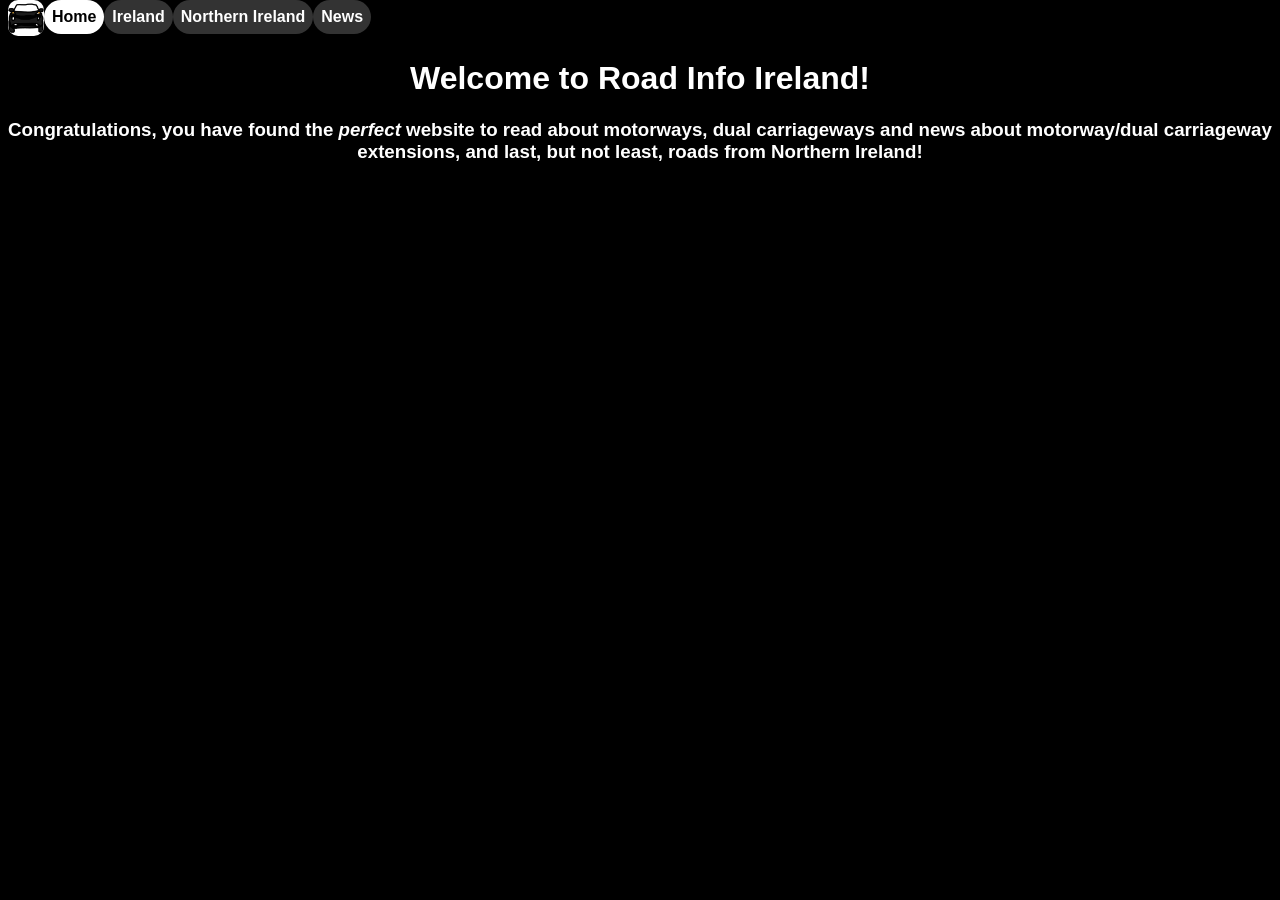
<file: index.html>
<!DOCTYPE html>
<html>
    <head>
        <link rel="icon" type="image/x-icon" href="global_images/favicon.ico">
        <link rel="stylesheet" href="style.css">
        <title>Road Info Ireland</title>
    </head>
    <body>
        <nav class="centrenav">
            <ul>
                <li><img src="global_images/favicon.ico" alt="logo"></li>
                <li><a class="active" href="index.html">Home</a></li>
                <li><a href="countries/ireland.html">Ireland</a></li>
                <li><a href="countries/northernireland.html">Northern Ireland</a></li>
                <li><a href="news.html">News</a></li>
            </ul>
        </nav>
        <p>‎ </p>
        <div class="centre">
        <h1>Welcome to Road Info Ireland!</h1>
        <h3>Congratulations, you have found the <em>perfect</em> website to read about motorways, dual carriageways and news about motorway/dual carriageway extensions, and last, but not least, roads from Northern Ireland!</h3>
        </div>
    </body>
</html>
</file>
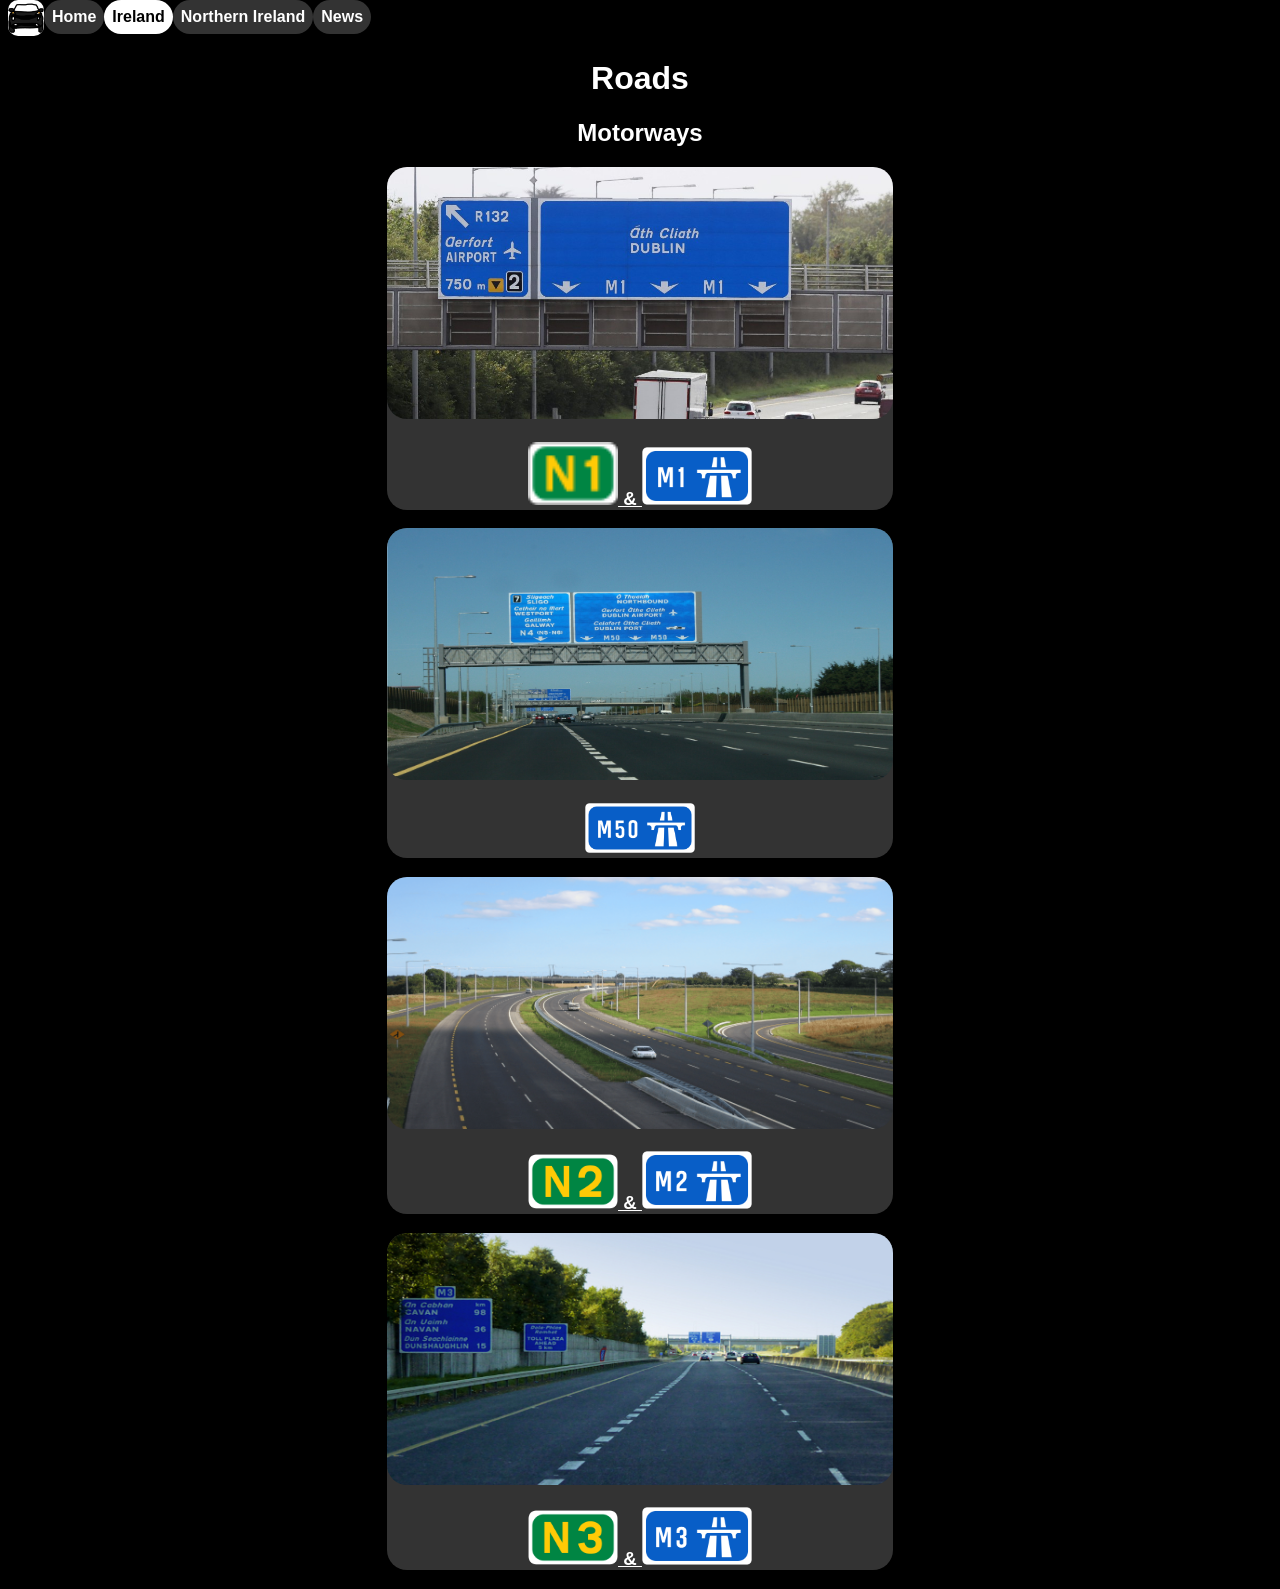
<file: countries/ireland.html>
<!DOCTYPE html>
<html>
    <head>
        <link rel="icon" type="image/x-icon" href="../global_images/favicon.ico">
        <link rel="stylesheet" href="../style.css">
        <title>Ireland | Road Info Ireland</title>
    </head>
    <body>
        <nav class="centrenav">
            <ul>
                <li><img src="../global_images/favicon.ico" alt="logo"></li>
                <li><a href="../index.html">Home</a></li>
                <li><a class="active" href="../countries/ireland.html">Ireland</a></li>
                <li><a href="../countries/northernireland.html">Northern Ireland</a></li>
                <li><a href="../news.html">News</a></li>
            </ul>
        </nav>
        <p>‎ </p>
        <div class="centre">
            <h1>Roads</h1>
            <div id="motorways">
                <h2>Motorways</h2>
                <a href="ireland/roads/m1.html">
                    <div id="road-show" class="centreimg">
                        <img class="rounded" src="./ireland/roads/images/n1:m1/bg.jpg" alt="bg">
                        <h3><img style="width: 90px;" src="ireland/roads/images/n1:m1/n1.png" alt="N1"> & <img style="width: 110px;" src="ireland/roads/images/n1:m1/m1.png" alt="M1"></h3>
                    </div>
                </a>
                <a href="ireland/roads/m50.html">
                    <div id="road-show" class="centreimg">
                        <img class="rounded" src="./ireland/roads/images/m50/bg.png" alt="bg">
                        <h3><img style="width: 110px;" src="./ireland/roads/images/m50/m50.png" alt="M50"></h3>
                    </div>
                </a>
                <a href="ireland/roads/m2.html">
                    <div id="road-show" class="centreimg">
                        <img class="rounded" src="./ireland/roads/images/n2:m2/bg.png" alt="bg">
                        <h3><img style="width: 90px;" src="./ireland/roads/images/n2:m2/n2.png" alt="N2"> & <img style="width: 110px;" src="./ireland/roads/images/n2:m2/m2.png" alt="M2"></h3>
                    </div>
                </a>
                <a href="ireland/roads/m3.html">
                    <div id="road-show" class="centreimg">
                        <img class="rounded" src="./ireland/roads/images/n3:m3/bg.jpg" alt="bg">
                        <h3><img style="width: 90px;" src="./ireland/roads/images/n3:m3/n3.png" alt="N3"> & <img style="width: 110px;" src="./ireland/roads/images/n3:m3/m3.png" alt="M3"></h3>
                    </div>
                </a>
                
            </div>
        </div>
    </body>
</html>
</file>
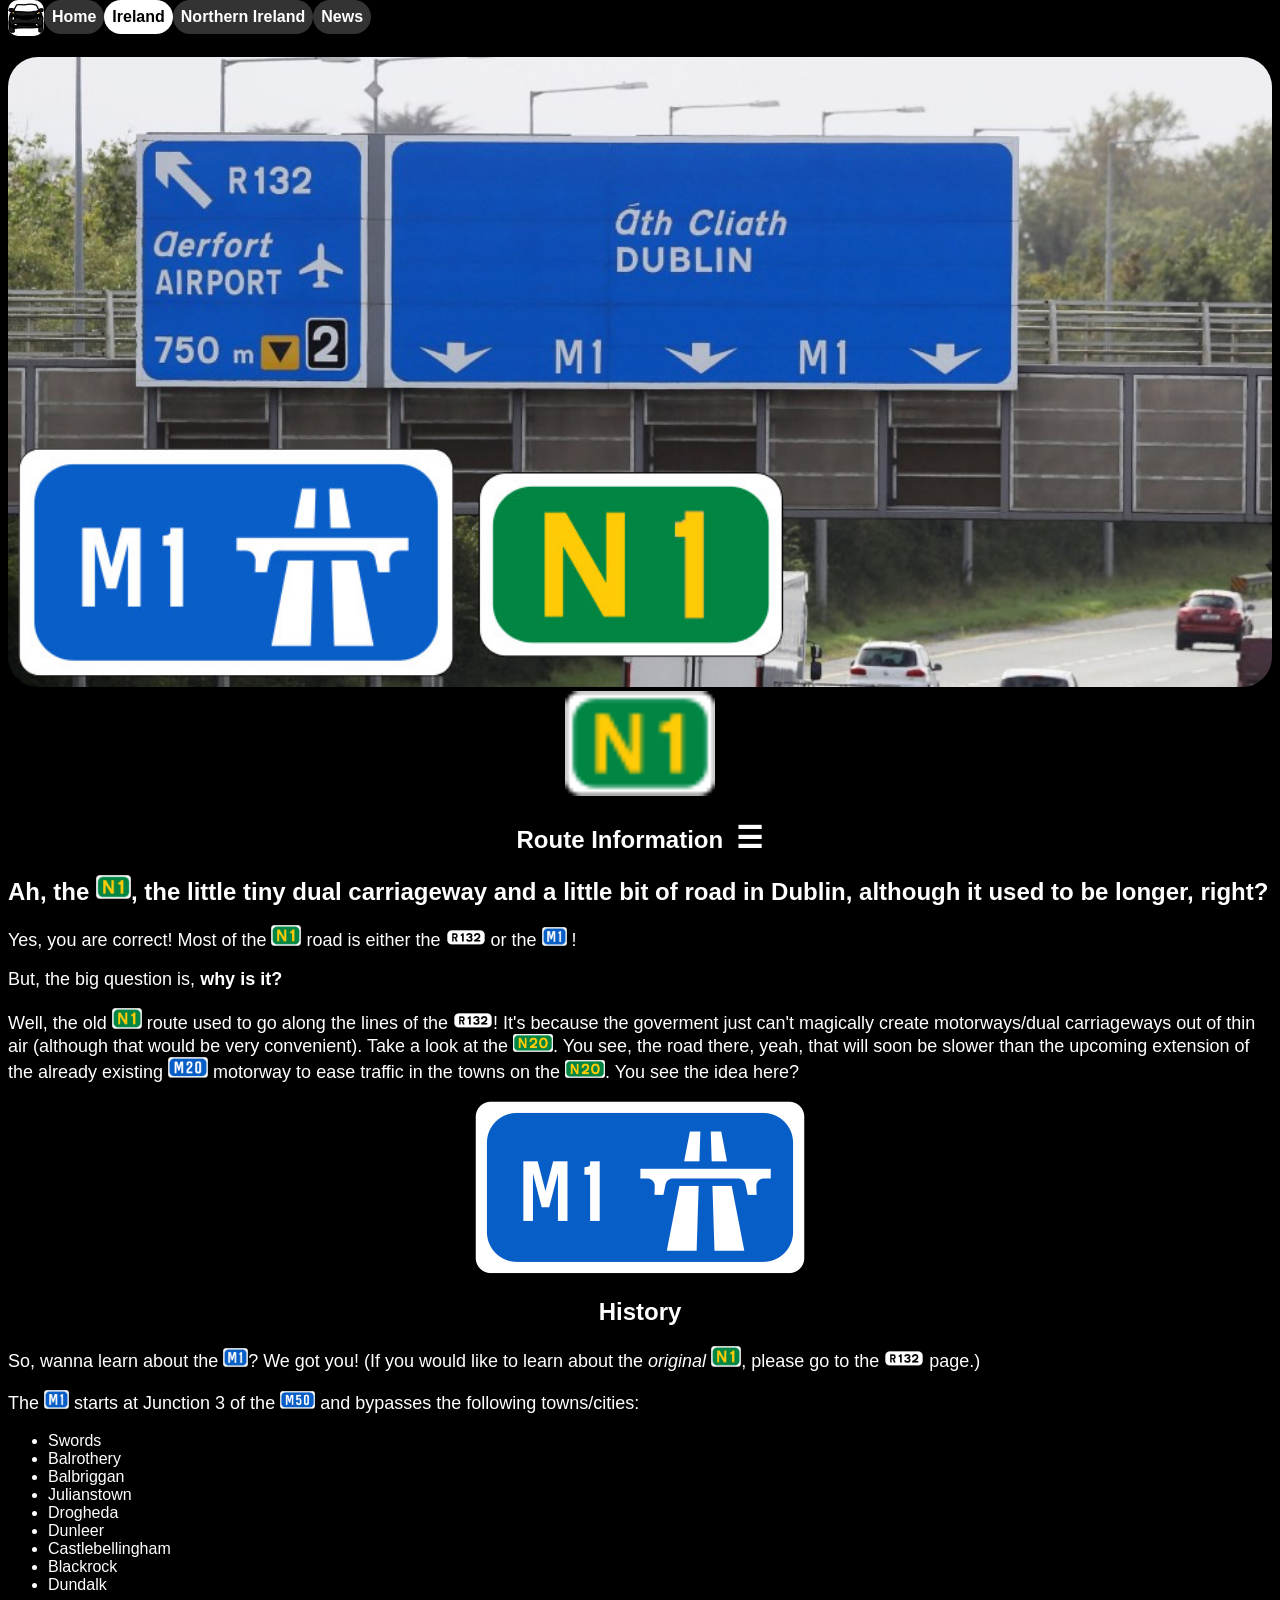
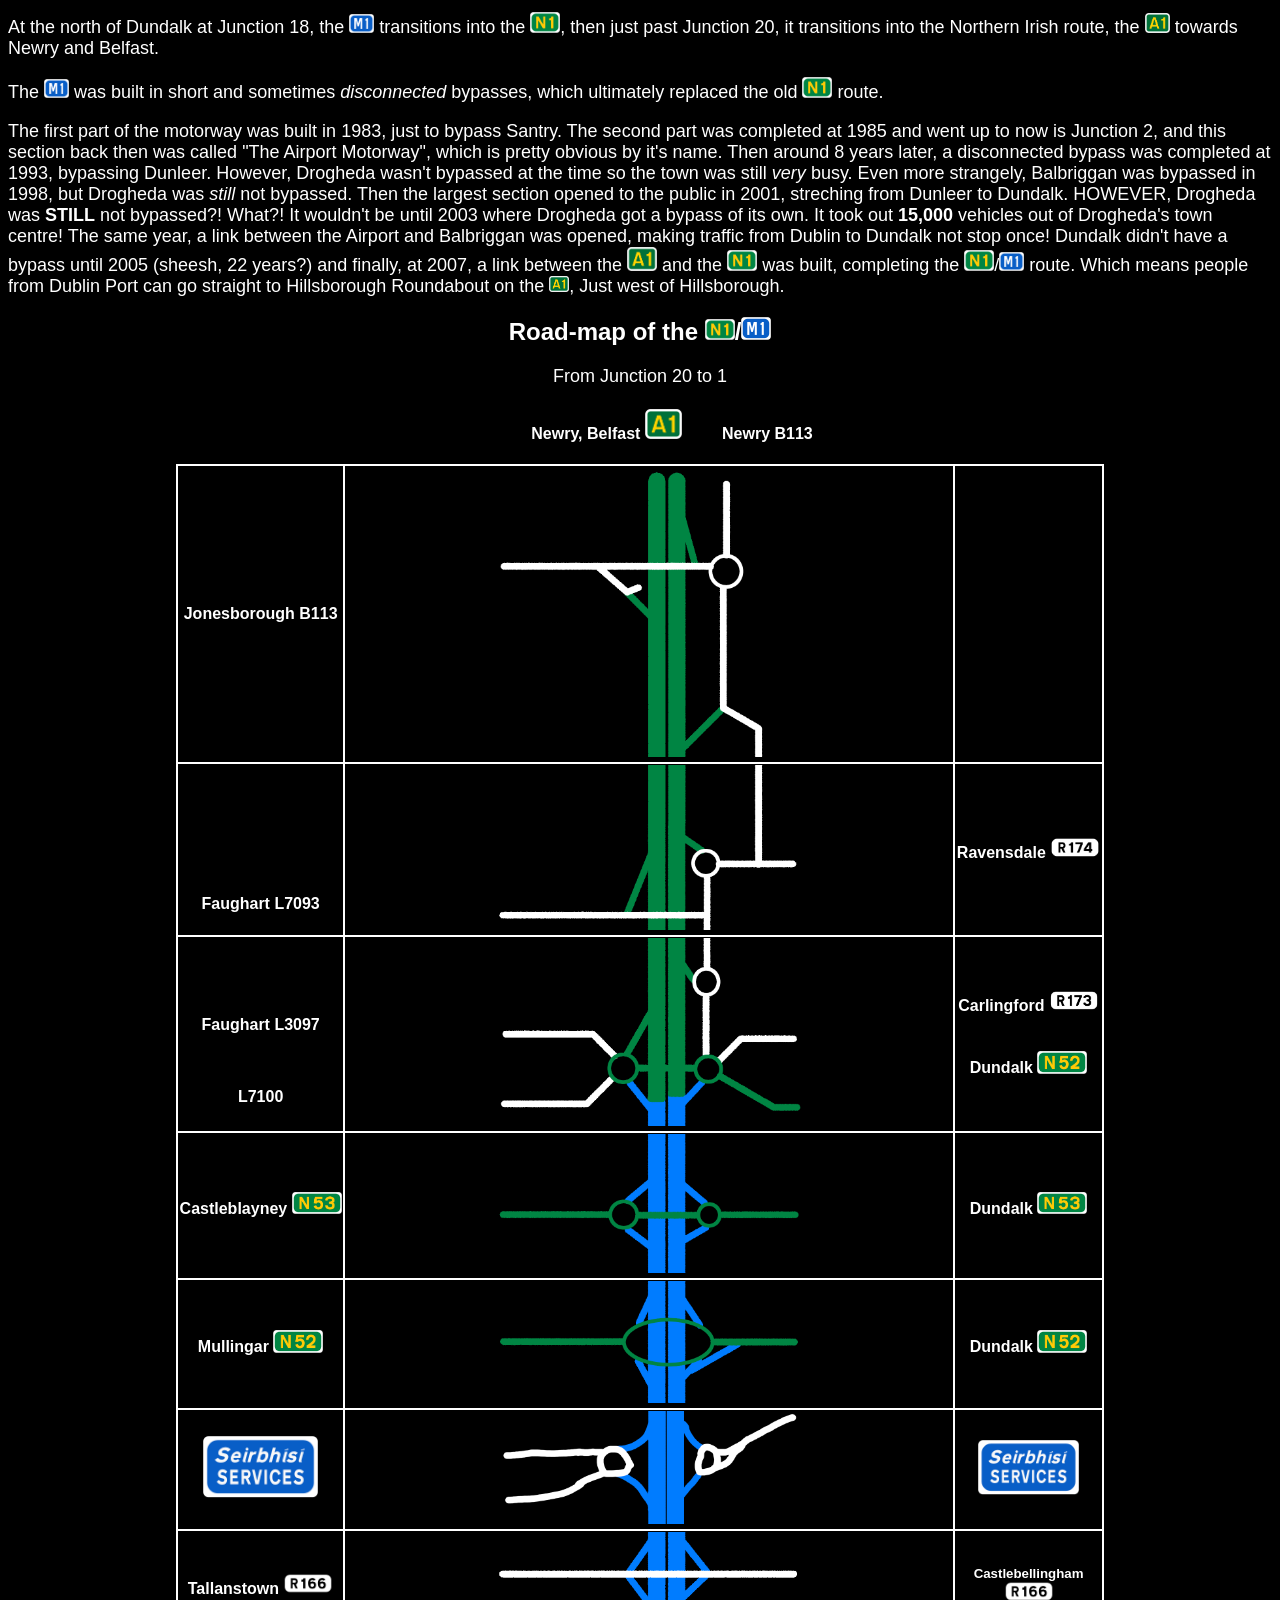
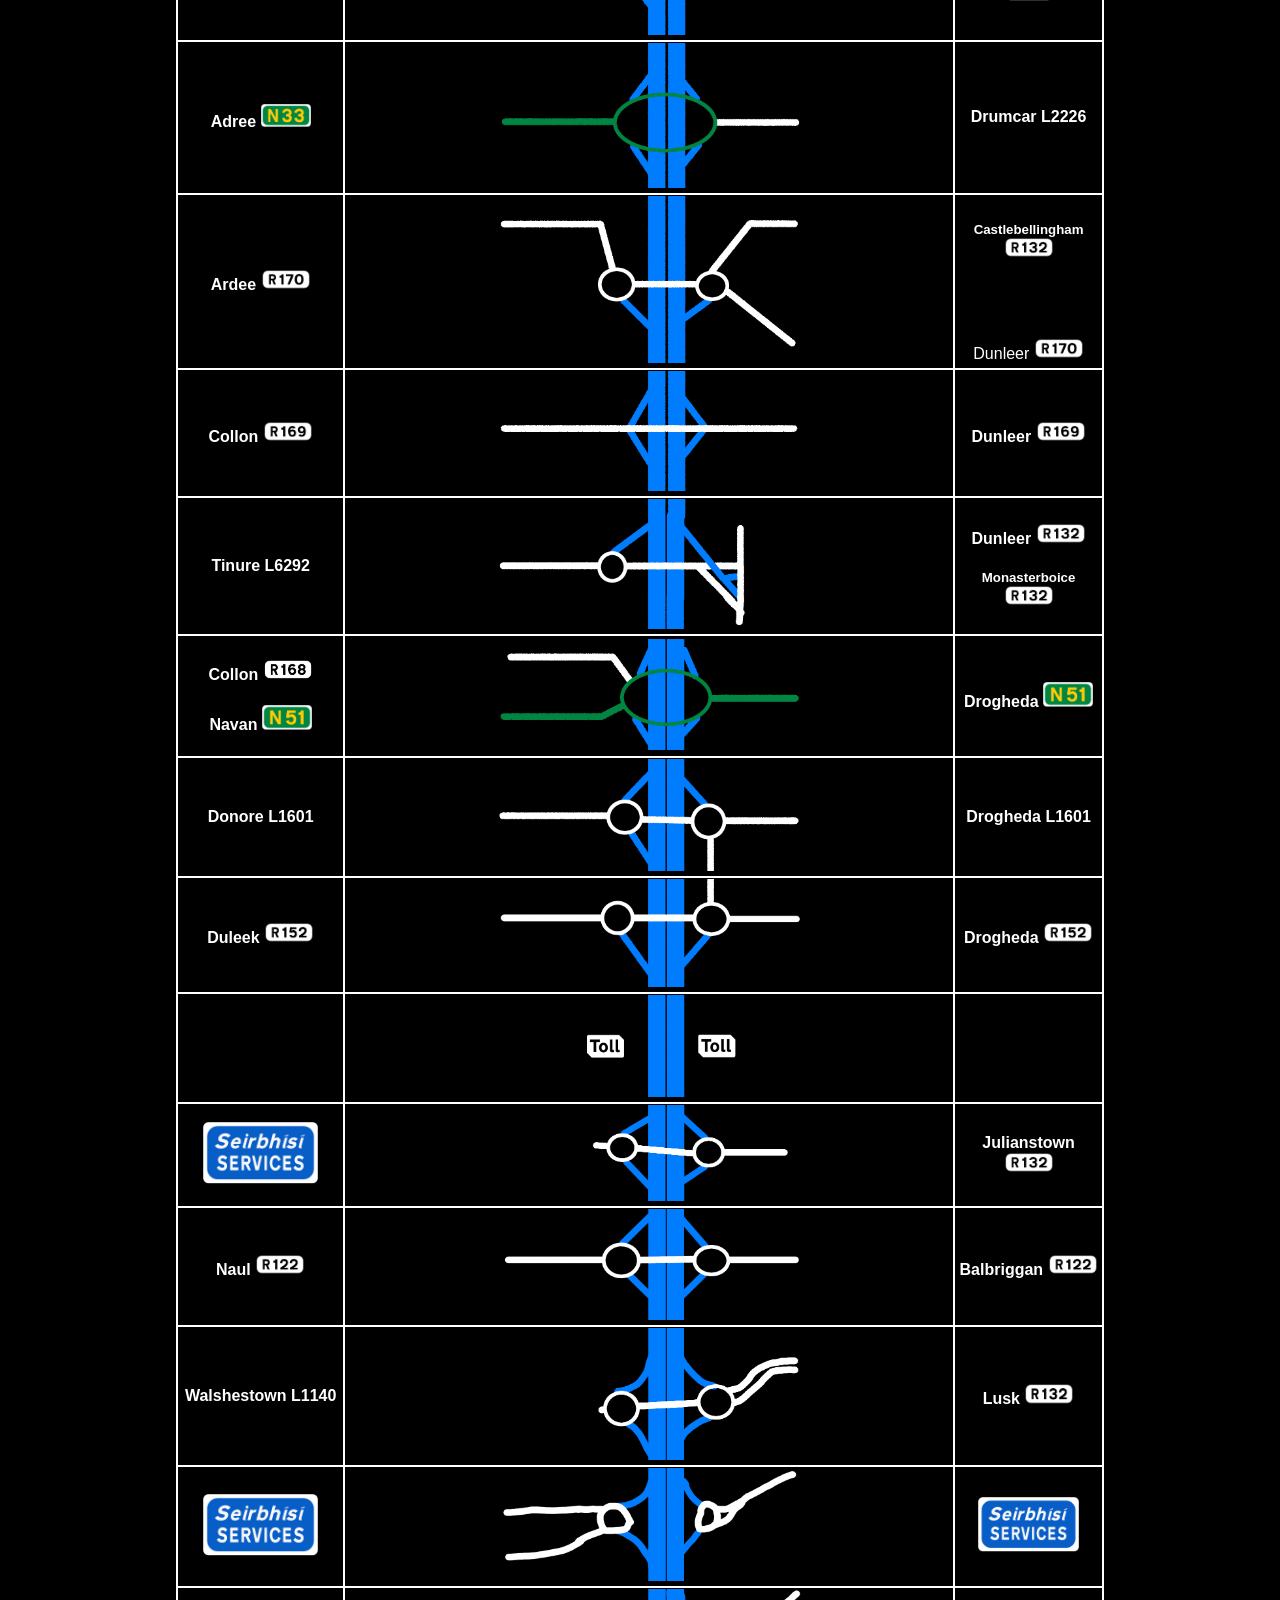
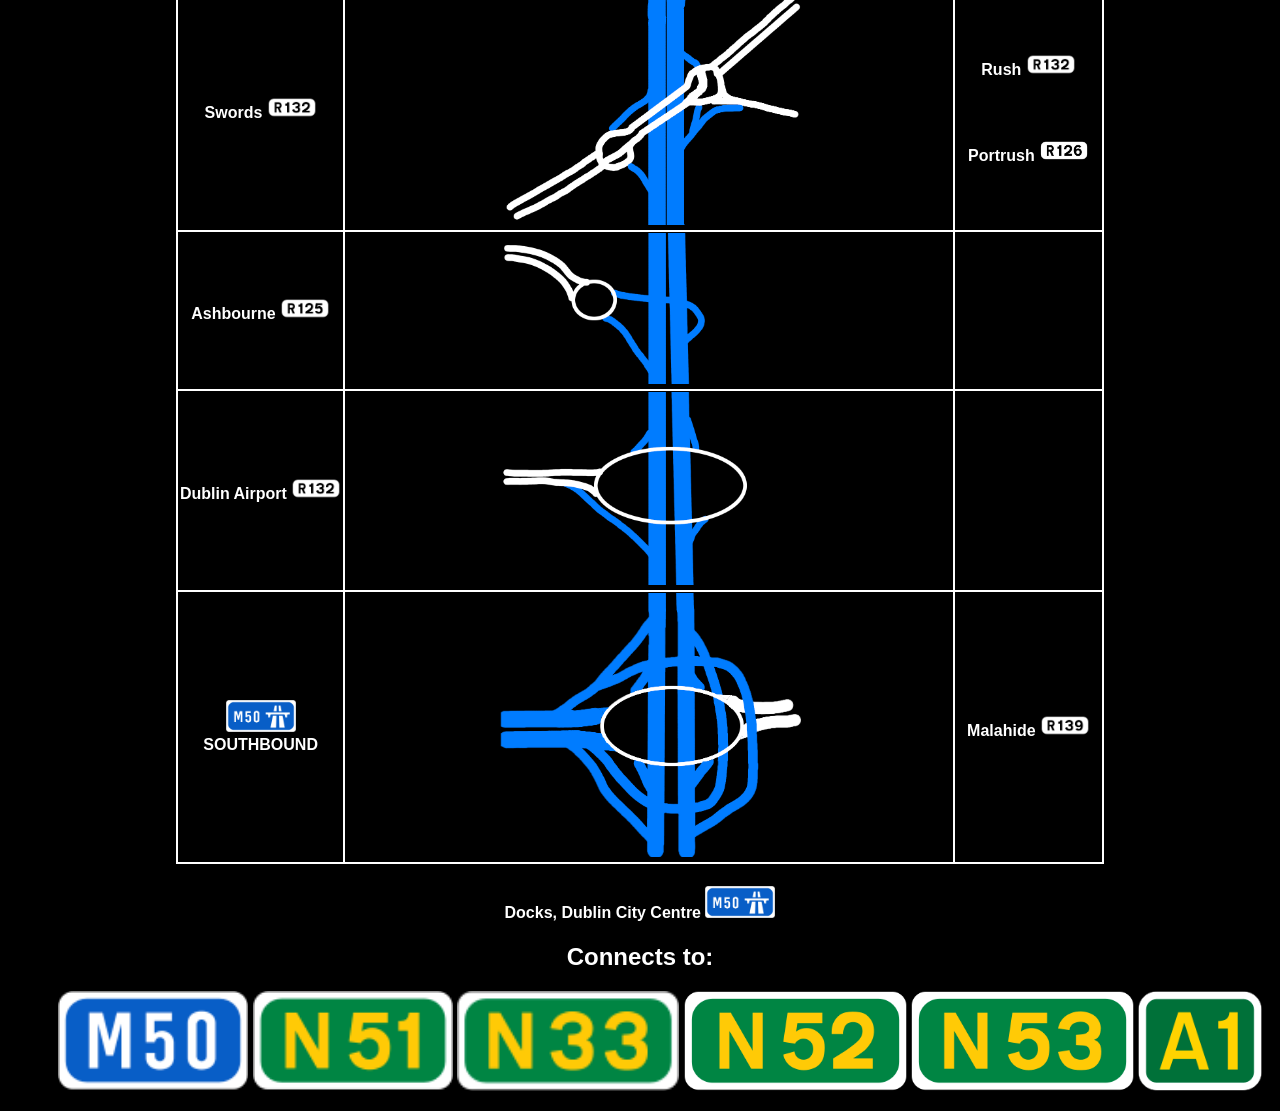
<file: countries/ireland/roads/m1.html>
<!DOCTYPE html>
<html>
    <head>
        <link rel="icon" type="image/x-icon" href="../../../global_images/favicon.ico">
        <link rel="stylesheet" href="../../../style.css">
        <title>M1 | Road Info Ireland</title>
    </head>
    <body>
        <nav class="centrenav">
            <ul>
                <li><img src="../../../global_images/favicon.ico" alt="logo"></li>
                <li><a href="../../../index.html">Home</a></li>
                <li><a class="active" href="../../../countries/ireland.html">Ireland</a></li>
                <li><a href="../../../countries/northernireland.html">Northern Ireland</a></li>
                <li><a href="../../../news.html">News</a></li>
            </ul>
        </nav>
        <p>‎ </p>
        <div class="centre">
            <img style="width: 100%; border-radius: 30px;" src="./images/n1:m1/bgmod1.jpg" alt="bgmod1">
            <br>
            <img src="./images/n1:m1/n1.png" alt="n1" width="150px">
        </div>
        <div class="centre"><h2>Route Information ‎ <span style="font-size:30px; cursor:pointer;" onclick="openInfo()">&#9776;</span></h2></div>
        <div id="infoBar" class="info">
            <a style="text-decoration: none;" href="javascript:void(0)" id="closebtn" onclick="closeInfo()">&times;</a>
            <br>
            <br>
            <br>
            <img style="width: 150px;" src="./images/n1:m1/n1.png" alt="N1">
            <h2>Basic Information</h2>
            <h3>Length:</h3>
            <p>15.4km (9.5mi)</p>
            <p>9.2km (5.7mi) of dual-carriageway</p>
            <p>Country: <a style="color: white;" href="../../ireland.html">Ireland</a></p>
            <p>Provences:</p>
            <ul style="text-align: left;">
                <li>Leinster</li>
            </ul>
            <p>Counties:</p>
            <ul style="text-align: left;">
                <li>County Dublin</li>
                <li>County Meath</li>
                <li>County Louth</li>
            </ul>
            <p>Primary Destinations:</p>
            <p>Bypassed routes in <strong>bold</strong>.</p>
            <ul>
                <li>County Dublin<br><br></li>
                <ul>
                    <li>Dublin</li>
                </ul>
                <br>
                <br>
                <li>County Louth<br><br></li>
                <ul>
                    <li><strong>Dundalk</strong></li>
                </ul>
            </ul>
            <h3>Route type:</h3>
            <p>Primary</p>
            <br>
            <br>
            <br>
            <img style="width: 150px;" src="./images/n1:m1/m1.png" alt="M1">
            <h2>Basic Information</h2>
            <h3>Length:</h3>
            <p>81km (50.3mi)</p>
            <p>Country: <a style="color: white;" href="../../ireland.html">Ireland</a></p>
            <p>Provences:</p>
            <ul>
                <li>Leinster</li>
            </ul>
            <p>Counties</p>
            <ul>
                <li>County Dublin</li>
                <li>County Meath</li>
                <li>County Louth</li>
            </ul>
            <p>Primary Destinations:</p>
            <p>Bypassed routes in <strong>bold</strong>.</p>
            <ul>
                <li>County Dublin</li>
                <ul>
                    <li>Dublin</li>
                    <li><strong>Swords</strong></li>
                    <li><strong>Balbriggan</strong></li>
                </ul>
                <br>
                <br>
                <li>County Meath</li>
                <ul>
                    <li><strong>Drogheda (South)</strong></li>
                </ul>
                <br>
                <br>
                <li>County Louth</li>
                <ul>
                    <li><strong>Drogheda (North)</strong></li>
                    <li><strong>Dundalk</strong></li>
                </ul>
            </ul>
            <h3>Route type:</h3>
            <p>Motorway</p>
        </div>
        <h2>Ah, the <img style="width: 35px;" src="./images/n1:m1/n1.png" alt="N1">, the little tiny dual carriageway and a little bit of road in Dublin, although it used to be longer, right?</h2>
        <p>Yes, you are correct! Most of the <img style="width: 30px;" src="./images/n1:m1/n1.png" alt="N1"> road is either the <img style="width: 40px;" src="./images/n1:m1/r132.png" alt="R132">  or the <img style="width: 25px;" src="./images/n1:m1/m1_no_entry_icon.png" alt="M1"> !</p>
        <p>But, the big question is, <strong>why is it?</strong></p>
        <p>Well, the old <img style="width: 30px;" src="./images/n1:m1/n1.png" alt="N1"> route used to go along the lines of the <img style="width: 40px;" src="./images/n1:m1/r132.png" alt="R132">! It's because the goverment just can't magically create motorways/dual carriageways out of thin air (although that would be very convenient). Take a look at the <img style="width: 40px;" src="./images/n20:m20/n20.png" alt="N20">. You see, the road there, yeah, that will soon be slower than the upcoming extension of the already existing <img style="width: 40px;" src="./images/n20:m20/m20_no_entry_icon.png" alt="M20"> motorway to ease traffic in the towns on the <img style="width: 40px;" src="./images/n20:m20/n20.png" alt="N20">. You see the idea here?</p>
        <div class="centre">
            <img src="./images/n1:m1/m1.png" alt="M1">
        </div>
        <h2 class="centre">History</h2>
        <div id="history">
            <p>So, wanna learn about the <img style="width: 25px;" src="./images/n1:m1/m1_no_entry_icon.png" alt="M1">? We got you! (If you would like to learn about the <em>original</em> <img style="width: 30px;" src="./images/n1:m1/n1.png" alt="N1">, please go to the <a href="./r132.html"><img style="width: 40px;" src="./images/n1:m1/r132.png" alt="R132"></a> page.)</p>
            <p>The <img style="width: 25px;" src="./images/n1:m1/m1_no_entry_icon.png" alt="M1"> starts at Junction 3 of the <a href="./m50.html"><img style="width: 35px;" src="./images/m50/m50_no_entry_icon.png" alt="M50"></a> and bypasses the following towns/cities:</p>
            <ul>
                <li>Swords</li>
                <li>Balrothery</li>
                <li>Balbriggan</li>
                <li>Julianstown</li>
                <li>Drogheda</li>
                <li>Dunleer</li>
                <li>Castlebellingham</li>
                <li>Blackrock</li>
                <li>Dundalk</li>
            </ul>
            <p>At the north of Dundalk at Junction 18, the <img style="width: 25px;" src="./images/n1:m1/m1_no_entry_icon.png" alt="M1"> transitions into the <img style="width: 30px;" src="./images/n1:m1/n1.png" alt="N1">, then just past Junction 20, it transitions into the Northern Irish route, the <img style="width: 25px;" src="../../northernireland/roads/a1/images/a1.png" alt="A1"> towards Newry and Belfast.</p>
            <p>The <img style="width: 25px;" src="./images/n1:m1/m1_no_entry_icon.png" alt="M1"> was built in short and sometimes <em>disconnected</em> bypasses, which ultimately replaced the old  <img style="width: 30px;" src="./images/n1:m1/n1.png" alt="N1"> route.</p>
        <p>The first part of the motorway was built in 1983, just to bypass Santry. The second part was completed at 1985 and went up to now is Junction 2, and this section back then was called "The Airport Motorway", which is pretty obvious by it's name. Then around 8 years later, a disconnected bypass was completed at 1993, bypassing Dunleer. However, Drogheda wasn't bypassed at the time so the town was still <em>very</em> busy. Even more strangely, Balbriggan was bypassed in 1998, but Drogheda was <em>still</em> not bypassed. Then the largest section opened to the public in 2001, streching from Dunleer to Dundalk. HOWEVER, Drogheda was <strong>STILL</strong> not bypassed?! What?! It wouldn't be until 2003 where Drogheda got a bypass of its own. It took out <strong>15,000</strong> vehicles out of Drogheda's town centre! The same year, a link between the Airport and Balbriggan was opened, making traffic from Dublin to Dundalk not stop once! Dundalk didn't have a bypass until 2005 (sheesh, 22 years?) and finally, at 2007, a link between the <img style="width: 30px;" src="../../northernireland/roads/a1/images/a1.png" alt="A1"> and the <img style="width: 30px;" src="./images/n1:m1/n1.png" alt="N1"> was built, completing the <img style="width: 30px;" src="./images/n1:m1/n1.png" alt="N1">/<img style="width: 25px;" src="./images/n1:m1/m1_no_entry_icon.png" alt="M1"> route. Which means people from Dublin Port can go straight to Hillsborough Roundabout on the <img style="width: 20px;" src="../../northernireland/roads/a1/images/a1.png" alt="A1">, Just west of Hillsborough.</p>
        </div>
        <h2 class="centre">Road-map of the <img style="width: 30px;" src="./images/n1:m1/n1.png" alt="N1">/<img style="width: 30px;" src="./images/n1:m1/m1_no_entry_icon.png" alt="M1"></h2>
        <p class="centre">From Junction 20 to 1</p>
        <div id="roadmap">
            <h4>&ensp;&ensp;&ensp;&ensp;&ensp;&ensp;&ensp;&ensp;Newry, Belfast <img style="height: 30px;" src="../../northernireland/roads/a1/images/a1.png" alt="A1">&ensp;&ensp;&ensp;&ensp;&ensp;Newry B113</h4>
            <table>
                <tr>
                    <td><h4>Jonesborough B113</h4></td>
                    <td><img style="width: 50%;" src="./images/n1:m1/junctions/20.png" alt="junction 20"></td>
                </tr>
                <tr>
                    <td><h4><br><br><br><br><br><br>Faughart L7093</h4></td>
                    <td><img style="width: 50%;" src="./images/n1:m1/junctions/19.png" alt="junction 19"></td>
                    <td><h4>Ravensdale <img width="50px" src="./images/n1:m1/r174.png" alt="R174"></h4></td>
                </tr>
                <tr>
                    <td><h4><br><br><br>Faughart L3097 <br><br><br><br>L7100</h4></td>
                    <td><img style="width: 50%;" src="./images/n1:m1/junctions/18.png" alt="junction 18"></td>
                    <td><h4>Carlingford <img style="width: 50px;" src="./images/n1:m1/r173.png" alt="R173"><br><br><br>Dundalk <img width="50px" src="./images/n52/n52.png" alt="N52"></h4></td>
                </tr>
                <tr>
                    <td><h4>Castleblayney <img style="width: 50px;" src="./images/n53/n53.png" alt="N53"></h4></td>
                    <td><img style="width: 50%;" src="./images/n1:m1/junctions/17.png" alt="junction 17"></td>
                    <td><h4>Dundalk <img style="width: 50px;" src="./images/n53/n53.png" alt="N53"></h4></td>
                </tr>
                <tr>
                    <td><h4>Mullingar <img style="width: 50px;" src="./images/n52/n52.png" alt="N52"></h4></td>
                    <td><img style="width: 50%;" src="./images/n1:m1/junctions/16.png" alt="junction 16"></td>
                    <td><h4>Dundalk <img style="width: 50px;" src="./images/n52/n52.png" alt="N52"></h4></td>
                </tr>
                <tr>
                    <td><h4><img style="width: 70%;" src="../../../global_images/services.png" alt="Services"></h4></td>
                    <td><img style="width: 50%;" src="./images/n1:m1/junctions/services1.png" alt="Castlebellingham Services"></td>
                    <td><h4><img style="width: 70%;" src="../../../global_images/services.png" alt="Services"></h4></td>
                </tr>
                <tr>
                    <td><h4>Tallanstown <img style="width: 50px;" src="./images/n1:m1/r116.png" alt="R116"></h4></td>
                    <td><img style="width: 50%;" src="./images/n1:m1/junctions/15.png" alt="junction 15"></td>
                    <td><h5>Castlebellingham <img style="width: 50px;" src="./images/n1:m1/r116.png" alt="R116"></h5></td>
                </tr>
                <tr>
                    <td><h4>Adree <img style="width: 50px;" src="./images/n33/n33.png" alt="N33"></h4></td>
                    <td><img style="width: 50%;" src="./images/n1:m1/junctions/14.png" alt="junction 14"></td>
                    <td><h4>Drumcar L2226</h4></td>
                </tr>
                <tr>
                    <td><h4>Ardee <img style="width: 50px;" src="./images/n1:m1/r170.png" alt="R170"></h4></td>
                    <td><img style="width: 50%;" src="./images/n1:m1/junctions/13.png" alt="junction 13"></td>
                    <td><h5>Castlebellingham <img style="width: 50px;" src="./images/n1:m1/r132.png" alt="R132"></h5><br><br><br>Dunleer <img style="width: 50px;" src="./images/n1:m1/r170.png" alt="R170"></td>
                </tr>
                <tr>
                    <td><h4>Collon <img style="width: 50px;" src="./images/n1:m1/r169.png" alt="R169"></h4></td>
                    <td><img style="width: 50%;" src="./images/n1:m1/junctions/12.png" alt="junction 12"></td>
                    <td><h4>Dunleer <img style="width: 50px;" src="./images/n1:m1/r169.png" alt="R169"></h4></td>
                </tr>
                <tr>
                    <td><h4>Tinure L6292</h4></td>
                    <td><img style="width: 50%;" src="./images/n1:m1/junctions/11.png" alt="junction 11"></td>
                    <td><h4>Dunleer <img style="width: 50px;" src="./images/n1:m1/r132.png" alt="R132"></h4><h5>Monasterboice <img style="width: 50px;" src="./images/n1:m1/r132.png" alt="R132"></h5></td>
                </tr>
                <tr>
                    <td><h4>Collon <img style="width: 50px;" src="./images/n1:m1/r168.png" alt="R168"></h4><h4>Navan <img style="width: 50px;" src="./images/n1:m1/n51.png" alt="N51"></h4></td>
                    <td><img style="width: 50%;" src="./images/n1:m1/junctions/10.png" alt="junction 10"></td>
                    <td><h4>Drogheda <img style="width: 50px;" src="./images/n1:m1/n51.png" alt="N51"></h4></td>
                </tr>
                <tr>
                    <td><h4>Donore L1601</h4></td>
                    <td><img style="width: 50%;" src="./images/n1:m1/junctions/9.png" alt="junction 9"></td>
                    <td><h4>Drogheda L1601</h4></td>
                </tr>
                <tr>
                    <td><h4>Duleek <img style="width: 50px;" src="./images/n1:m1/r152.png" alt="R152"></h4></td>
                    <td><img style="width: 50%;" src="./images/n1:m1/junctions/8.png" alt="junction 8"></td>
                    <td><h4>Drogheda <img style="width: 50px;" src="./images/n1:m1/r152.png" alt="R152"></h4></td>
                </tr>
                <tr>
                    <td></td>
                    <td><img style="width: 50%;" src="./images/n1:m1/junctions/toll.png" alt="toll"></td>
                    <td></td>
                </tr>
                <tr>
                    <td><img style="width: 70%;" src="../../../global_images/services.png" alt="Services"></td>
                    <td><img style="width: 50%;" src="./images/n1:m1/junctions/7.png" alt="junction 7"></td>
                    <td><h4>Julianstown <img style="width: 50px;" src="./images/n1:m1/r132.png" alt="R132"></h4></td>
                </tr>
                <tr>
                    <td><h4>Naul <img style="width: 50px;" src="./images/n1:m1/r122.png" alt="R122"></h4></td>
                    <td><img style="width: 50%;" src="./images/n1:m1/junctions/6.png" alt="junction 6"></td>
                    <td><h4>Balbriggan <img style="width: 50px;" src="./images/n1:m1/r122.png" alt="R122"></h4></td>
                </tr>
                <tr>
                    <td><h4>Walshestown L1140</h4></td>
                    <td><img style="width: 50%;" src="./images/n1:m1/junctions/5.png" alt="junction 5"></td>
                    <td><h4>Lusk <img style="width: 50px;" src="./images/n1:m1/r132.png" alt="R132"></h4></td>
                </tr>
                <tr>
                    <td><img style="width: 70%;" src="../../../global_images/services.png" alt="Services"></td>
                    <td><img style="width: 50%;" src="./images/n1:m1/junctions/services1.png" alt="Lusk Services"></td>
                    <td><img style="width: 70%;" src="../../../global_images/services.png" alt="Services"></td>
                </tr>
                <tr>
                    <td><h4>Swords <img style="width: 50px;" src="./images/n1:m1/r132.png" alt="R132"></h4></td>
                    <td><img style="width: 50%;" src="./images/n1:m1/junctions/4.png" alt="junction 4"></td>
                    <td><h4>Rush <img style="width: 50px;" src="./images/n1:m1/r132.png" alt="R132"></h4><br><h4>Portrush <img style="width: 50px;" src="./images/n1:m1/r126.png" alt="R126"></h4></td>
                </tr>
                <tr>
                    <td><h4>Ashbourne <img style="width: 50px;" src="./images/n1:m1/r125.png" alt="R125"></h4></td>
                    <td><img style="width: 50%;" src="./images/n1:m1/junctions/3.png" alt="junction 3"></td>
                    <td></td>
                </tr>
                <tr>
                    <td><h4>Dublin Airport <img style="width: 50px;" src="./images/n1:m1/r132.png" alt="R132"></h4></td>
                    <td><img style="width: 50%;" src="./images/n1:m1/junctions/2.png" alt="junction 2"></td>
                </tr>
                <tr>
                    <td><h4><a href="./m50.html"><img style="width: 70px;" src="./images/m50/m50.png" alt="M50"></a> SOUTHBOUND</h4></td>
                    <td><img style="width: 50%;" src="./images/n1:m1/junctions/1.png" alt="junction 1"></td>
                    <td><h4>Malahide <img style="width: 50px;" src="./images/n1:m1/r139.png" alt="R139"></h4></td>
                </tr>
            </table>
            <h4>Docks, Dublin City Centre <a href="./m50.html"><img style="width: 70px;" src="./images/m50/m50.png" alt="M50"></a></h4>
        </div>
        <div id="connectsto">
            <h2>Connects to:</h2>
            <ul>
                <li><a href="./m50.html"><img src="./images/m50/m50_no_entry_icon.png" alt="M50"></a></li>
                <li><a href="#"><img src="./images/n1:m1/n51.png" alt="N51"></a></li>
                <li><a href="#"><img src="./images/n33/n33.png" alt="N33"></a></li>
                <li><a href="#"><img src="./images/n52/n52.png" alt="N52"></a></li>
                <li><a href="#"><img src="./images/n53/n53.png" alt="N53"></a></li>
                <li><a href="#"><img src="../../northernireland/roads/a1/images/a1.png" alt="A1"></a></li>
            </ul>
        </div>
    <script src="../../../script.js"></script>
    </body>
</html>
</file>
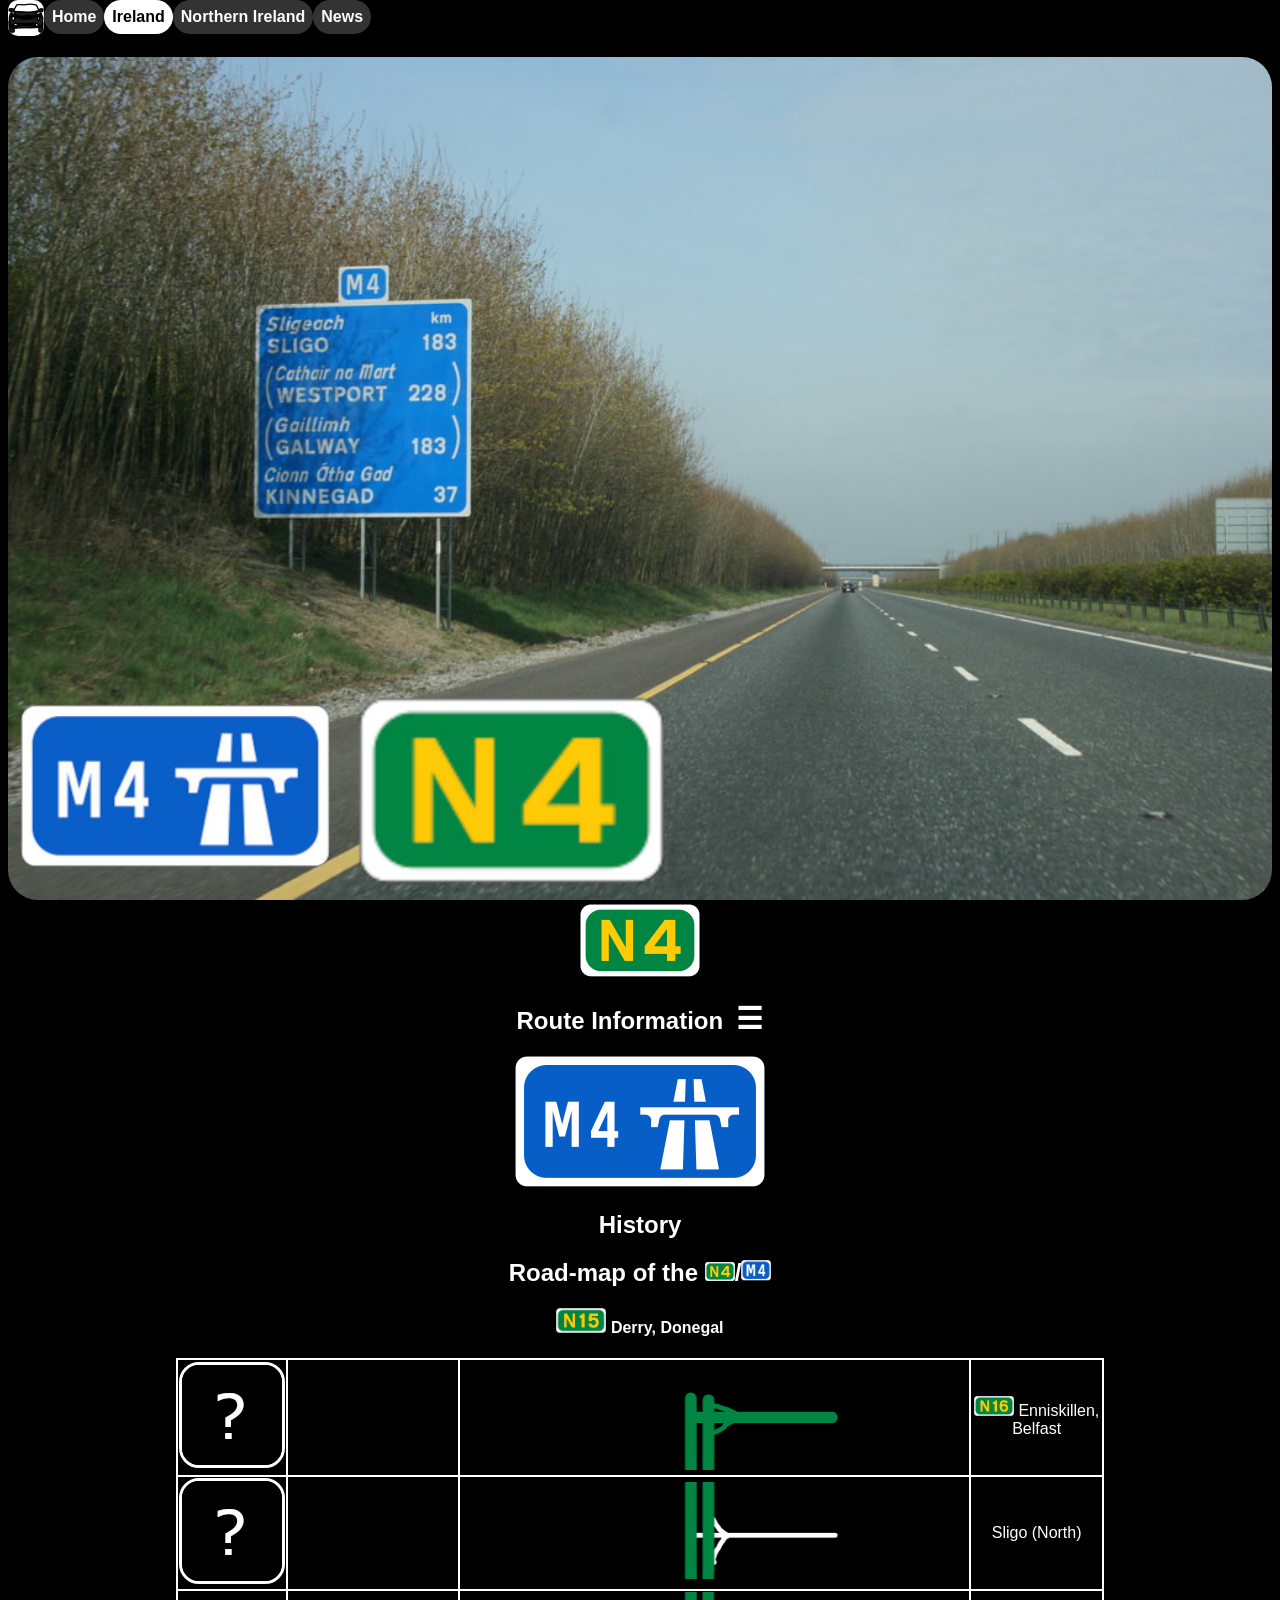
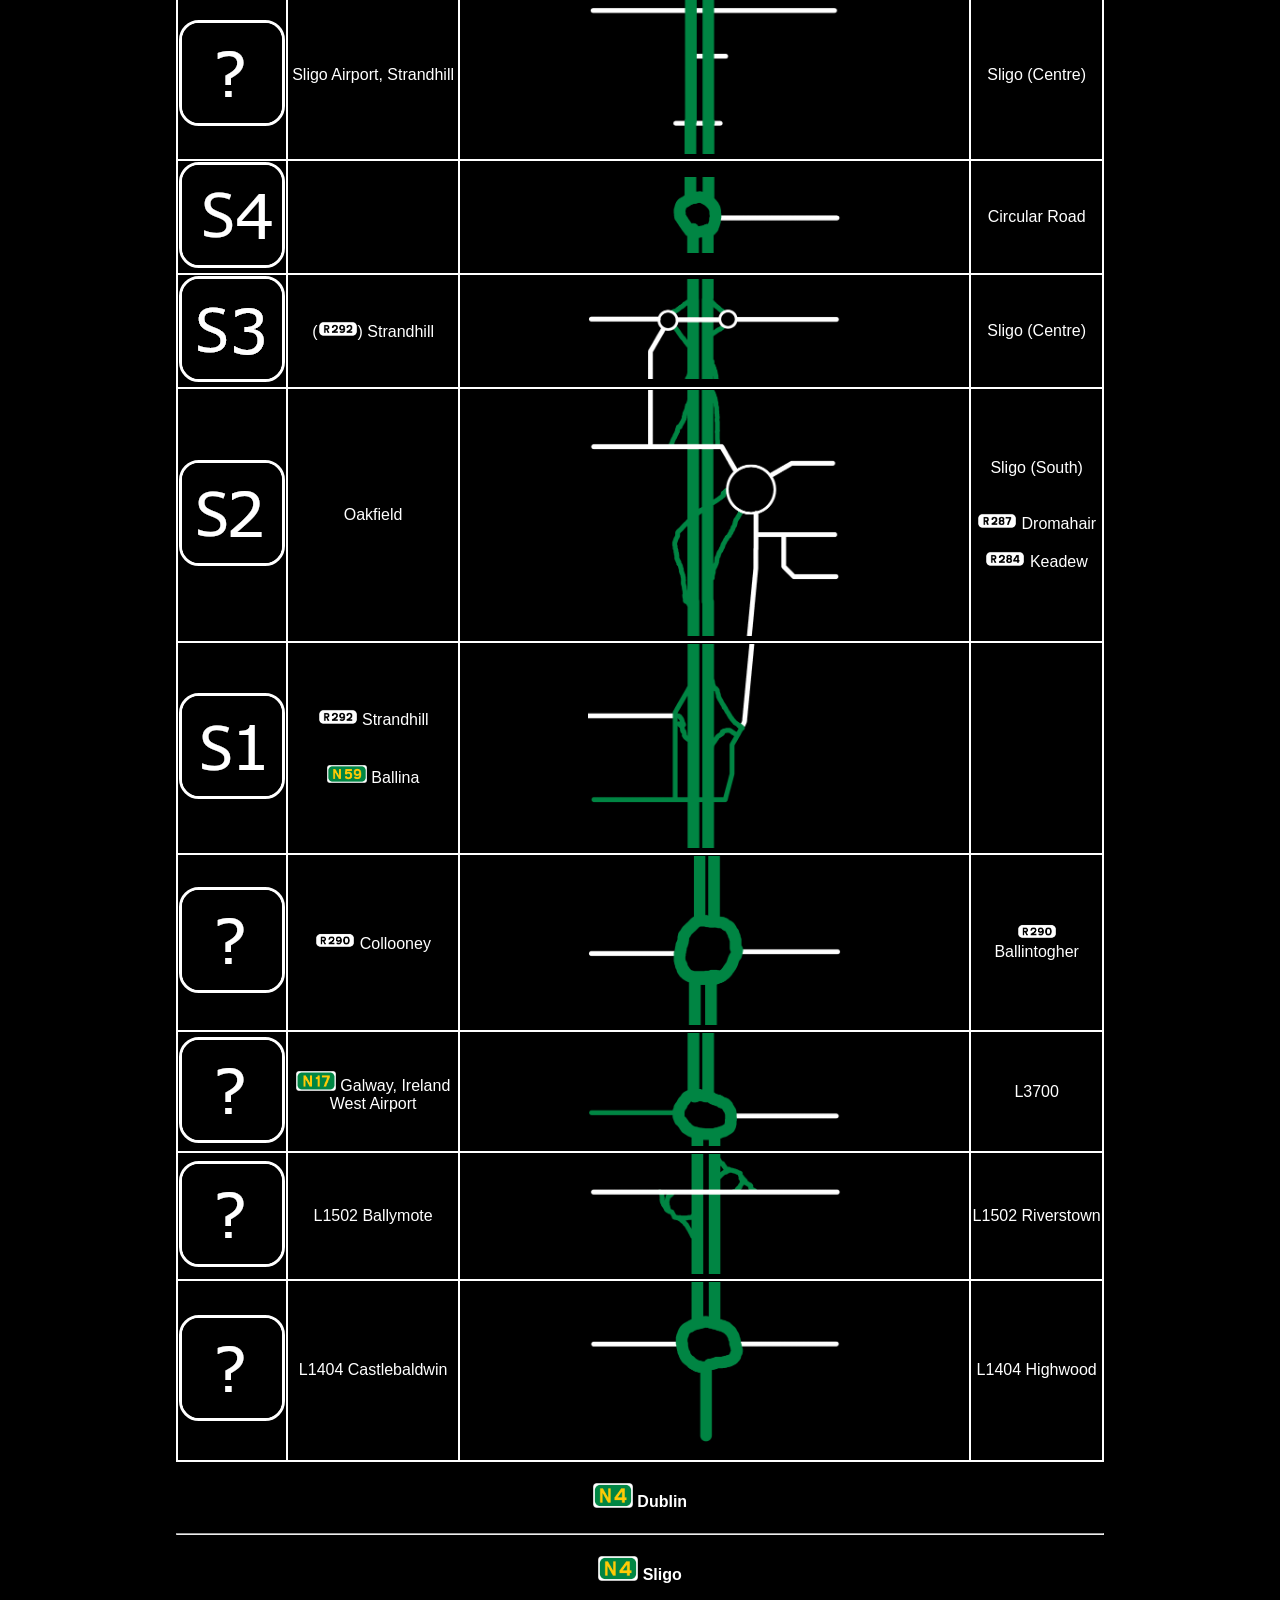
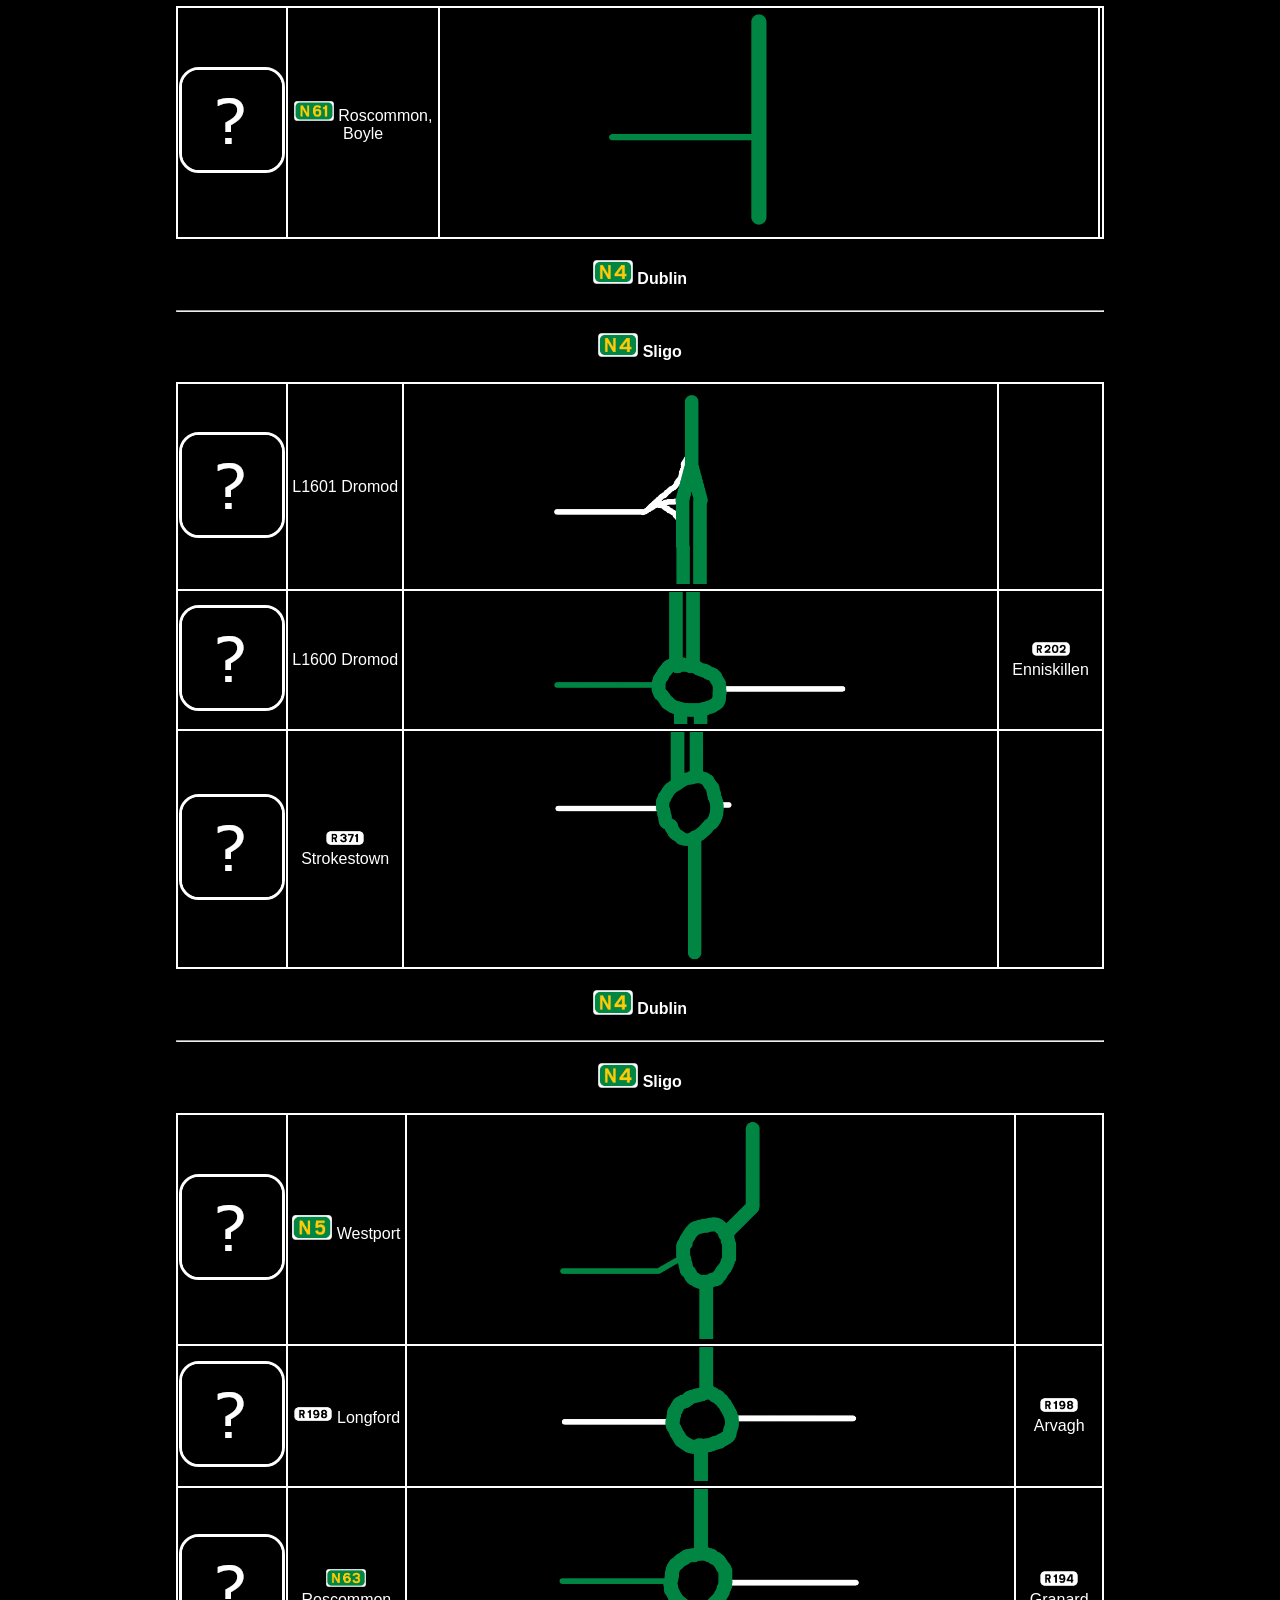
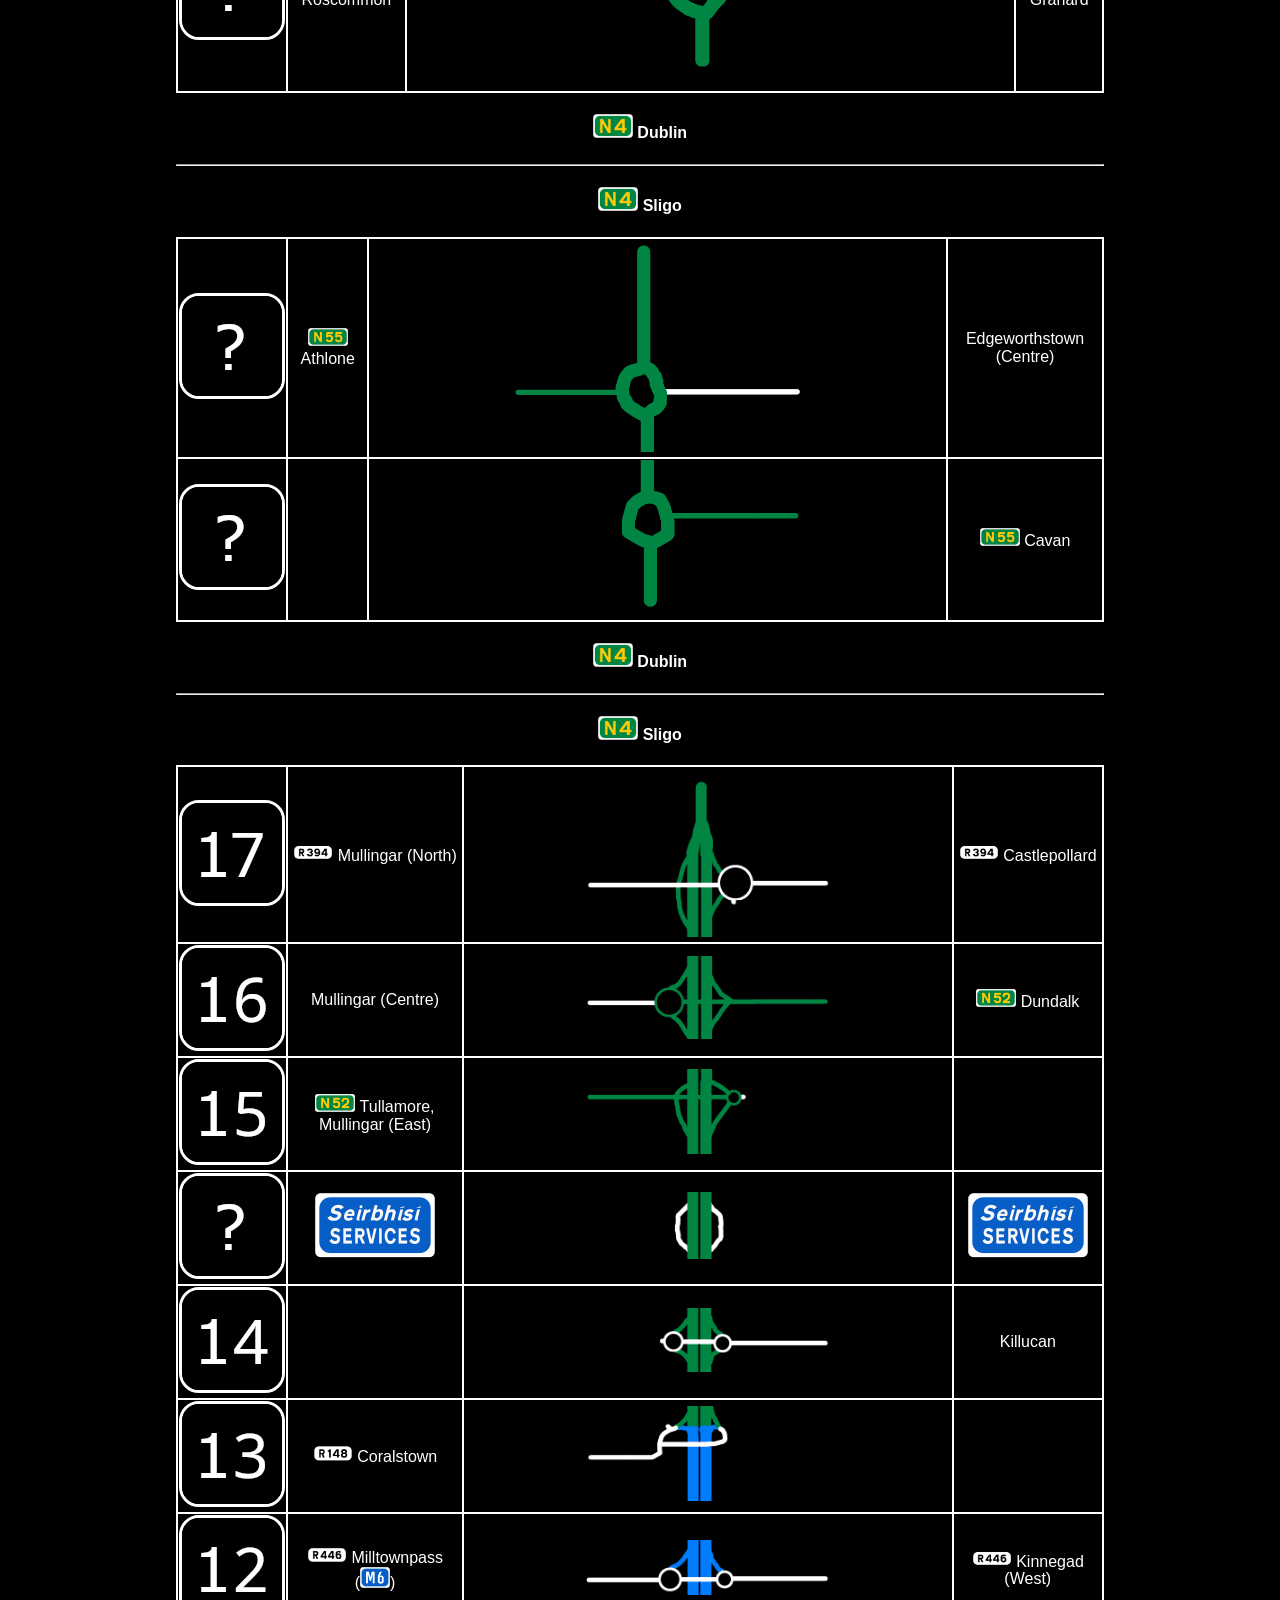
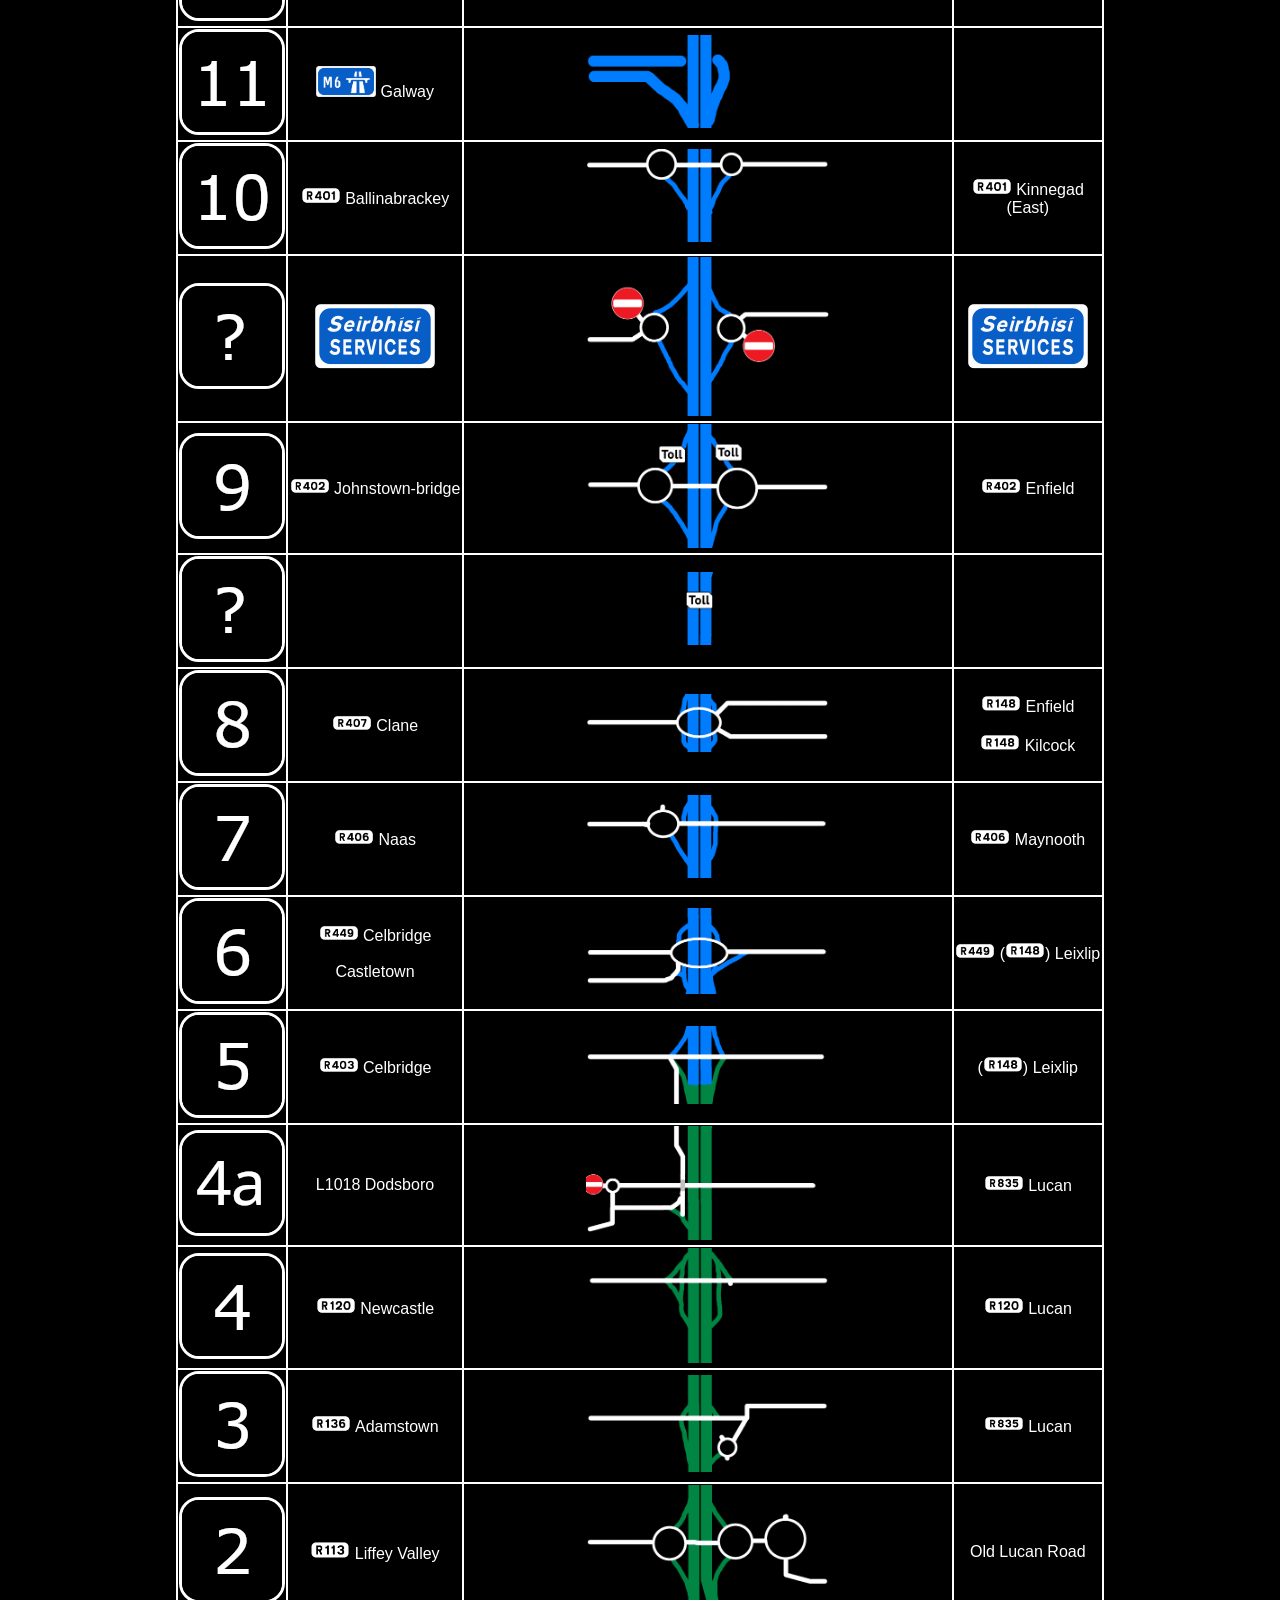
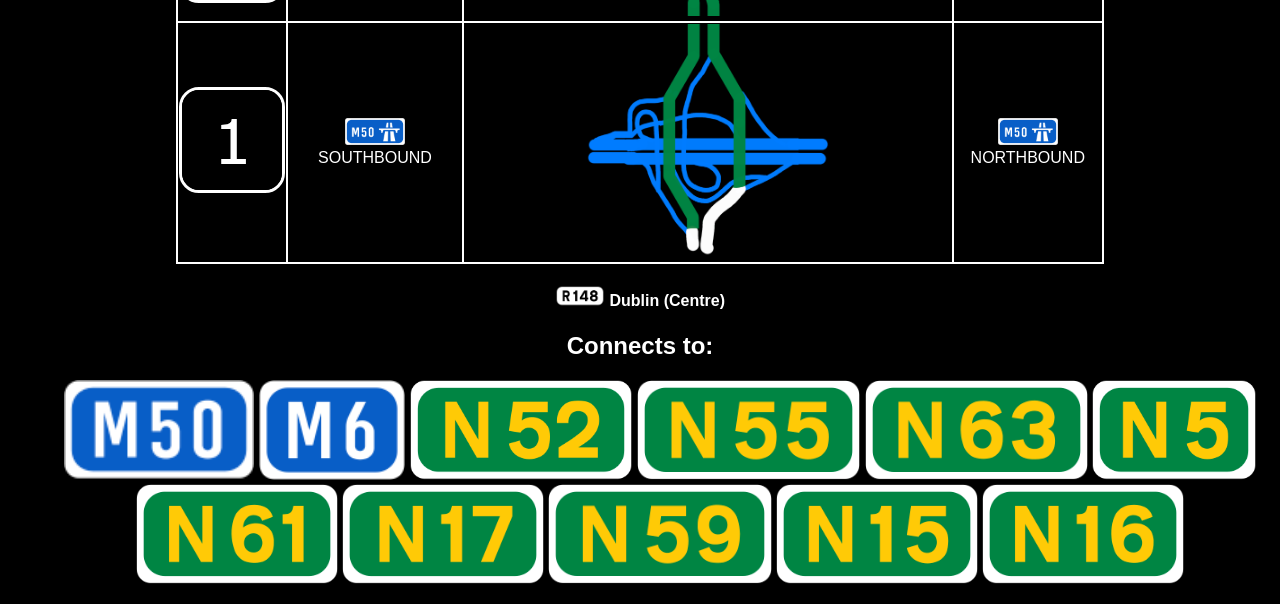
<file: countries/ireland/roads/m4.html>
<!DOCTYPE html>
<html>
    <head>
        <link rel="icon" type="image/x-icon" href="../../../global_images/favicon.ico">
        <link rel="stylesheet" href="../../../style.css">
        <title>M4 | Road Info Ireland</title>
    </head>
    <body>
        <nav class="centrenav">
            <ul>
                <li><img src="../../../global_images/favicon.ico" alt="logo"></li>
                <li><a href="../../../index.html">Home</a></li>
                <li><a class="active" href="../../../countries/ireland.html">Ireland</a></li>
                <li><a href="../../../countries/northernireland.html">Northern Ireland</a></li>
                <li><a href="../../../news.html">News</a></li>
            </ul>
        </nav>
        <p>‎ </p>
        <div class="centre">
            <img style="width: 100%; border-radius: 30px;" src="./images/n4:m4/bgmod1.jpg" alt="bgmod1">
            <br>
            <img src="./images/n4:m4/n4.png" alt="N4">
        </div>
        <div class="centre"><h2>Route Information ‎ <span style="font-size:30px; cursor:pointer;" onclick="openInfo()">&#9776;</span></h2></div>
        <div id="infoBar" class="info">
            <a style="text-decoration: none;" href="javascript:void(0)" id="closebtn" onclick="closeInfo()">&times;</a>
            <br>
            <br>
            <br>
            <img style="width: 150px;" src="./images/n4:m4/n4.png" alt="N4">
            <h2>Basic Information</h2>
            <h3>Length:</h3>
            <p>145.9km (90.6mi)</p>
            <p>30.9km (10.2mi) of dual-carriageway</p>
            <p>Country: <a style="color: white;" href="../../ireland.html">Ireland</a></p>
            <p>Provences:</p>
            <ul style="text-align: left;">
                <li>Leinster</li>
            </ul>
            <p>Counties:</p>
            <ul style="text-align: left;">
                <li>County Dublin</li>
                <li>County Meath</li>
                <li>County Louth</li>
            </ul>
            <p>Primary Destinations:</p>
            <p>Bypassed routes in <strong>bold</strong>.</p>
            <ul>
                <li>County Dublin<br><br></li>
                <ul>
                    <li>Dublin</li>
                </ul>
                <br>
                <br>
                <li>County Louth<br><br></li>
                <ul>
                    <li><strong>Dundalk</strong></li>
                </ul>
            </ul>
            <h3>Route type:</h3>
            <p>Primary</p>
            <br>
            <br>
            <br>
            <img style="width: 150px;" src="./images/n4:m4/m4.png" alt="M4">
            <h2>Basic Information</h2>
            <h3>Length:</h3>
            <p>53km (32.9mi)</p>
            <p>Country: <a style="color: white;" href="../../ireland.html">Ireland</a></p>
            <p>Provences:</p>
            <ul>
                <li>Leinster</li>
                <li>Connacht</li>
            </ul>
            <p>Counties</p>
            <ul>
                <li>County Dublin</li>
                <li>County Kildare</li>
                <li>County Meath</li>
                <li>County Westmeath</li>
                <li>County Longford</li>
                <li>County Leitrim</li>
                <li>County Roscommon</li>
                <li>County Sligo</li>
            </ul>
            <p>Primary Destinations:</p>
            <p>Bypassed routes in <strong>bold</strong>.</p>
            <ul>
                <li>County Dublin</li>
                <ul>
                    <li>Dublin</li>
                    <li><strong>Swords</strong></li>
                    <li><strong>Balbriggan</strong></li>
                </ul>
                <br>
                <br>
                <li>County Meath</li>
                <ul>
                    <li><strong>Drogheda (South)</strong></li>
                </ul>
                <br>
                <br>
                <li>County Louth</li>
                <ul>
                    <li><strong>Drogheda (North)</strong></li>
                    <li><strong>Dundalk</strong></li>
                </ul>
            </ul>
            <h3>Route type:</h3>
            <p>Motorway</p>
        </div>
        <h2></h2>
        <p></p>
        <div class="centre">
            <img src="./images/n4:m4/m4.png" alt="M4">
        </div>
        <h2 class="centre">History</h2>
        <div id="history">
            <p></p>
        </div>
        <h2 class="centre">Road-map of the <img style="width: 30px;" src="./images/n4:m4/n4.png" alt="N4">/<img style="width: 30px;" src="./images/n4:m4/m4_no_entry_icon.png" alt="M4"></h2>
        <div id="roadmap">
            <h4><img width="50px" src="images/n15/n15.png" alt="N15"> Derry, Donegal</h4>
            <table>
                <tr>
                    <td><img class="junctionnum" src="../../../global_images/junctionnums/unmarked.png" alt="unmarked"></td>
                    <td></td>
                    <td><img style="width: 50%;" src="./images/n4:m4/junctions/non8.png" alt="unmarked"></td>
                    <td><img width="40px" src="images/n16/n16.png" alt="N16"> Enniskillen, Belfast</td>
                </tr>
                <tr>
                    <td><img class="junctionnum" src="../../../global_images/junctionnums/unmarked.png" alt="unmarked"></td>
                    <td></td>
                    <td><img style="width: 50%;" src="./images/n4:m4/junctions/non7.png" alt="unmarked"></td>
                    <td>Sligo (North)</td>
                </tr>
                <tr>
                    <td><img class="junctionnum" src="../../../global_images/junctionnums/unmarked.png" alt="unmarked"></td>
                    <td>Sligo Airport, Strandhill</td>
                    <td><img style="width: 50%;" src="./images/n4:m4/junctions/non6.png" alt="unmarked"></td>
                    <td>Sligo (Centre)</td>
                </tr>
                <tr>
                    <td><img class="junctionnum" src="../../../global_images/junctionnums/s4.png" alt="S4"></td>
                    <td></td>
                    <td><img style="width: 50%;" src="./images/n4:m4/junctions/s4.png" alt="s4"></td>
                    <td>Circular Road</td>
                </tr>
                <tr>
                    <td><img class="junctionnum" src="../../../global_images/junctionnums/s3.png" alt="S3"></td>
                    <td>(<img width="40px" src="images/n4:m4/r292.png" alt="R292">) Strandhill</td>
                    <td><img style="width: 50%;" src="./images/n4:m4/junctions/s3.png" alt="s3"></td>
                    <td>Sligo (Centre)</td>
                </tr>
                <tr>
                    <td><img class="junctionnum" src="../../../global_images/junctionnums/s2.png" alt="S2"></td>
                    <td>Oakfield</td>
                    <td><img style="width: 50%;" src="./images/n4:m4/junctions/s2.png" alt="s2"></td>
                    <td>Sligo (South)<br><br><br><img width="40px" src="images/n4:m4/r287.png" alt="R287"> Dromahair<br><br><img width="40px" src="images/n4:m4/r284.png" alt="R284"> Keadew</td>
                </tr>
                <tr>
                    <td><img class="junctionnum" src="../../../global_images/junctionnums/s1.png" alt="S1"></td>
                    <td><img width="40px" src="images/n4:m4/r292.png" alt="R292"> Strandhill<br><br><br><img src="images/n59/n59.png" width="40px" alt="N59"> Ballina</td>
                    <td><img style="width: 50%;" src="./images/n4:m4/junctions/s1.png" alt="s1"></td>
                    <td></td>
                </tr>
                <tr>
                    <td><img class="junctionnum" src="../../../global_images/junctionnums/unmarked.png" alt="unmarked"></td>
                    <td><img width="40px" src="images/n4:m4/r290.png" alt="R290"> Collooney</td>
                    <td><img style="width: 50%;" src="./images/n4:m4/junctions/unknown7.png" alt="s1"></td>
                    <td><img width="40px" src="images/n4:m4/r290.png" alt="R290"> Ballintogher</td>
                </tr>
                <tr>
                    <td><img class="junctionnum" src="../../../global_images/junctionnums/unmarked.png" alt="unmarked"></td>
                    <td><img width="40px" src="images/n17:m17/n17.png" alt="N17"> Galway, Ireland West Airport</td>
                    <td><img style="width: 50%;" src="./images/n4:m4/junctions/unknown10.png" alt="unknown10"></td>
                    <td>L3700</td>
                </tr>
                <tr>
                    <td><img class="junctionnum" src="../../../global_images/junctionnums/unmarked.png" alt="unmarked"></td>
                    <td>L1502 Ballymote</td>
                    <td><img style="width: 50%;" src="./images/n4:m4/junctions/unknown9.png" alt="unknown9"></td>
                    <td>L1502 Riverstown</td>
                </tr>
                <tr>
                    <td><img class="junctionnum" src="../../../global_images/junctionnums/unmarked.png" alt="unmarked"></td>
                    <td>L1404 Castlebaldwin</td>
                    <td><img style="width: 50%;" src="./images/n4:m4/junctions/unknown8.png" alt="unknown8"></td>
                    <td>L1404 Highwood</td>
                </tr>
            </table>
            <h4><img width="40px" src="images/n4:m4/n4.png" alt="N4"> Dublin</h4>
            <hr>
            <h4><img width="40px" src="images/n4:m4/n4.png" alt="N4"> Sligo</h4>
            <table>
                <tr>
                    <td><img class="junctionnum" src="../../../global_images/junctionnums/unmarked.png" alt="unmarked"></td>
                    <td><img width="40px" src="images/n61/n61.png" alt="N61"> Roscommon, Boyle</td>
                    <td><img style="width: 50%;" src="./images/n4:m4/junctions/non5.png" alt="non5"></td>
                    <td></td>
                </tr>
            </table>
            <h4><img width="40px" src="images/n4:m4/n4.png" alt="N4"> Dublin</h4>
            <hr>
            <h4><img width="40px" src="images/n4:m4/n4.png" alt="N4"> Sligo</h4>
            <table>
                <tr>
                    <td><img class="junctionnum" src="../../../global_images/junctionnums/unmarked.png" alt="unmarked"></td>
                    <td>L1601 Dromod</td>
                    <td><img style="width: 50%;" src="./images/n4:m4/junctions/non4.png" alt="non4"></td>
                    <td></td>
                </tr>
                <tr>
                    <td><img class="junctionnum" src="../../../global_images/junctionnums/unmarked.png" alt="unmarked"></td>
                    <td>L1600 Dromod</td>
                    <td><img style="width: 50%;" src="./images/n4:m4/junctions/unknown10.png" alt="unknown10"></td>
                    <td><img width="40px" src="images/n4:m4/r202.png" alt="R202"> Enniskillen</td>
                </tr>
                <tr>
                    <td><img class="junctionnum" src="../../../global_images/junctionnums/unmarked.png" alt="unmarked"></td>
                    <td><img width="40px" src="images/n4:m4/r371.png" alt="R371"> Strokestown</td>
                    <td><img style="width: 50%;" src="./images/n4:m4/junctions/unknown6.png" alt="unknown6"></td>
                    <td></td>
                </tr>
            </table>
            <h4><img width="40px" src="images/n4:m4/n4.png" alt="N4"> Dublin</h4>
            <hr>
            <h4><img width="40px" src="images/n4:m4/n4.png" alt="N4"> Sligo</h4>
            <table>
                <tr>
                    <td><img class="junctionnum" src="../../../global_images/junctionnums/unmarked.png" alt="unmarked"></td>
                    <td><img width="40px" src="images/n5/n5.png" alt="N5"> Westport</td>
                    <td><img style="width: 50%;" src="./images/n4:m4/junctions/unknown5.png" alt="unknown5"></td>
                    <td></td>
                </tr>
                <tr>
                    <td><img class="junctionnum" src="../../../global_images/junctionnums/unmarked.png" alt="unmarked"></td>
                    <td><img width="40px" src="images/n4:m4/r198.png" alt="R198"> Longford</td>
                    <td><img style="width: 50%;" src="./images/n4:m4/junctions/non9.png" alt="non9"></td>
                    <td><img width="40px" src="images/n4:m4/r198.png" alt="R198"> Arvagh</td>
                </tr>
                <tr>
                    <td><img class="junctionnum" src="../../../global_images/junctionnums/unmarked.png" alt="unmarked"></td>
                    <td><img width="40px" src="images/n63/N63.png" alt="N63"> Roscommon</td>
                    <td><img style="width: 50%;" src="./images/n4:m4/junctions/unknown3.png" alt="unknown3"></td>
                    <td><img width="40px" src="images/n4:m4/r194.png" alt="R194"> Granard</td>
                </tr>
            </table>
            <h4><img width="40px" src="images/n4:m4/n4.png" alt="N4"> Dublin</h4>
            <hr>
            <h4><img width="40px" src="images/n4:m4/n4.png" alt="N4"> Sligo</h4>
            <table>
                <tr>
                    <td><img class="junctionnum" src="../../../global_images/junctionnums/unmarked.png" alt="unmarked"></td>
                    <td><img width="40px" src="images/n55/n55.png" alt="N55"> Athlone</td>
                    <td><img style="width: 50%;" src="./images/n4:m4/junctions/unknown2.png" alt="unknown2"></td>
                    <td>Edgeworthstown (Centre)</td>
                </tr>
                <tr>
                    <td><img class="junctionnum" src="../../../global_images/junctionnums/unmarked.png" alt="unmarked"></td>
                    <td></td>
                    <td><img style="width: 50%;" src="./images/n4:m4/junctions/unknown1.png" alt="unknown1"></td>
                    <td><img width="40px" src="images/n55/n55.png" alt="N55"> Cavan</td>
                </tr>
            </table>
            <h4><img width="40px" src="images/n4:m4/n4.png" alt="N4"> Dublin</h4>
            <hr>
            <h4><img width="40px" src="images/n4:m4/n4.png" alt="N4"> Sligo</h4>
            <table>
                <tr>
                    <td><img class="junctionnum" src="../../../global_images/junctionnums/17.png" alt="17"></td>
                    <td><img width="40px" src="images/n4:m4/r394.png" alt="R394"> Mullingar (North)</td>
                    <td><img style="width: 50%;" src="./images/n4:m4/junctions/17.png" alt="17"></td>
                    <td><img width="40px" src="images/n4:m4/r394.png" alt="R394"> Castlepollard</td>
                </tr>
                <tr>
                    <td><img class="junctionnum" src="../../../global_images/junctionnums/16.png" alt="16"></td>
                    <td>Mullingar (Centre)</td>
                    <td><img style="width: 50%;" src="./images/n4:m4/junctions/16.png" alt="16"></td>
                    <td><img width="40px" src="images/n52/n52.png" alt="N52"> Dundalk</td>
                </tr>
                <tr>
                    <td><img class="junctionnum" src="../../../global_images/junctionnums/15.png" alt="15"></td>
                    <td><img width="40px" src="images/n52/n52.png" alt="N52"> Tullamore, Mullingar (East)</td>
                    <td><img style="width: 50%;" src="./images/n4:m4/junctions/15.png" alt="15"></td>
                    <td></td>
                </tr>
                <tr>
                    <td><img class="junctionnum" src="../../../global_images/junctionnums/unmarked.png" alt="unmarked"></td>
                    <td><img src="../../../global_images/services.png" alt="Services"></td>
                    <td><img style="width: 50%;" src="./images/n4:m4/junctions/services2.png" alt="services2"></td>
                    <td><img src="../../../global_images/services.png" alt="Services"></td>
                </tr>
                <tr>
                    <td><img class="junctionnum" src="../../../global_images/junctionnums/14.png" alt="14"></td>
                    <td></td>
                    <td><img style="width: 50%;" src="./images/n4:m4/junctions/14.png" alt="14"></td>
                    <td>Killucan</td>
                </tr>
                <tr>
                    <td><img class="junctionnum" src="../../../global_images/junctionnums/13.png" alt="13"></td>
                    <td><img width="40px" src="images/n4:m4/r148.png" alt="R148"> Coralstown</td>
                    <td><img style="width: 50%;" src="./images/n4:m4/junctions/13.png" alt="13"></td>
                    <td></td>
                </tr>
                <tr>
                    <td><img class="junctionnum" src="../../../global_images/junctionnums/12.png" alt="12"></td>
                    <td><img width="40px" src="images/n4:m4/r446.png" alt="R446"> Milltownpass<br>(<img width="30px" src="images/n6:m6/m6_no_entry_icon.png" alt="M6">)</td>
                    <td><img style="width: 50%;" src="./images/n4:m4/junctions/12.png" alt="12"></td>
                    <td><img width="40px" src="images/n4:m4/r446.png" alt="R446"> Kinnegad (West)</td>
                </tr>
                <tr>
                    <td><img class="junctionnum" src="../../../global_images/junctionnums/11.png" alt="11"></td>
                    <td><img width="60px" src="images/n6:m6/m6.png" alt="M6"> Galway</td>
                    <td><img style="width: 50%;" src="./images/n4:m4/junctions/11.png" alt="11"></td>
                    <td></td>
                </tr>
                <tr>
                    <td><img class="junctionnum" src="../../../global_images/junctionnums/10.png" alt="10"></td>
                    <td><img width="40px" src="images/n4:m4/r401.png" alt="R401"> Ballinabrackey</td>
                    <td><img style="width: 50%;" src="./images/n4:m4/junctions/10.png" alt="10"></td>
                    <td><img width="40px" src="images/n4:m4/r401.png" alt="R401"> Kinnegad (East)</td>
                </tr>
                <tr>
                    <td><img class="junctionnum" src="../../../global_images/junctionnums/unmarked.png" alt="unmarked"></td>
                    <td><img src="../../../global_images/services.png" alt="Services"></td>
                    <td><img style="width: 50%;" src="./images/n4:m4/junctions/services1.png" alt="services1"></td>
                    <td><img src="../../../global_images/services.png" alt="Services"></td>
                </tr>
                <tr>
                    <td><img class="junctionnum" src="../../../global_images/junctionnums/9.png" alt="9"></td>
                    <td><img width="40px" src="images/n4:m4/r402.png" alt="R402"> Johnstown-bridge</td>
                    <td><img style="width: 50%;" src="./images/n4:m4/junctions/9.png" alt="9"></td>
                    <td><img width="40px" src="images/n4:m4/r402.png" alt="R402"> Enfield</td>
                </tr>
                <tr>
                    <td><img class="junctionnum" src="../../../global_images/junctionnums/unmarked.png" alt="unmarked"></td>
                    <td></td>
                    <td><img style="width: 50%;" src="./images/n4:m4/junctions/toll.png" alt="toll"></td>
                    <td></td>
                </tr>
                <tr>
                    <td><img class="junctionnum" src="../../../global_images/junctionnums/8.png" alt="8"></td>
                    <td><img width="40px" src="images/n4:m4/r407.png" alt="R407"> Clane</td>
                    <td><img style="width: 50%;" src="./images/n4:m4/junctions/8.png" alt="8"></td>
                    <td><img width="40px" src="images/n4:m4/r148.png" alt="R148"> Enfield<br><br><img width="40px" src="images/n4:m4/r148.png" alt="R148"> Kilcock</td>
                </tr>
                <tr>
                    <td><img class="junctionnum" src="../../../global_images/junctionnums/7.png" alt="7"></td>
                    <td><img width="40px" src="images/n4:m4/r406.png" alt="R406"> Naas</td>
                    <td><img style="width: 50%;" src="./images/n4:m4/junctions/7.png" alt="7"></td>
                    <td><img width="40px" src="images/n4:m4/r406.png" alt="R406"> Maynooth</td>
                </tr>
                <tr>
                    <td><img class="junctionnum" src="../../../global_images/junctionnums/6.png" alt="6"></td>
                    <td><img width="40px" src="images/n4:m4/r449.png" alt="R449"> Celbridge<br><br>Castletown</td>
                    <td><img style="width: 50%;" src="./images/n4:m4/junctions/6.png" alt="6"></td>
                    <td><img width="40px" src="images/n4:m4/r449.png" alt="R449"> (<img width="40px" src="images/n4:m4/r148.png" alt="R148">) Leixlip</td>
                </tr>
                <tr>
                    <td><img class="junctionnum" src="../../../global_images/junctionnums/5.png" alt="5"></td>
                    <td><img width="40px" src="images/n4:m4/r403.png" alt="R403"> Celbridge</td>
                    <td><img style="width: 50%;" src="./images/n4:m4/junctions/5.png" alt="5"></td>
                    <td>(<img width="40px" src="images/n4:m4/r148.png" alt="R148">) Leixlip</td>
                </tr>
                <tr>
                    <td><img class="junctionnum" src="../../../global_images/junctionnums/4a.png" alt="4a"></td>
                    <td>L1018 Dodsboro</td>
                    <td><img style="width: 50%;" src="./images/n4:m4/junctions/4a.png" alt="4a"></td>
                    <td><img width="40px" src="images/n4:m4/r835.svg" alt="R835"> Lucan</td>
                </tr>
                <tr>
                    <td><img class="junctionnum" src="../../../global_images/junctionnums/4.png" alt="4"></td>
                    <td><img width="40px" src="images/n4:m4/r120.png" alt="R120"> Newcastle</td>
                    <td><img style="width: 50%;" src="./images/n4:m4/junctions/4.png" alt="4"></td>
                    <td><img width="40px" src="images/n4:m4/r120.png" alt="R120"> Lucan</td>
                </tr>
                <tr>
                    <td><img class="junctionnum" src="../../../global_images/junctionnums/3.png" alt="3"></td>
                    <td><img width="40px" src="images/n4:m4/r136.png" alt="R136"> Adamstown</td>
                    <td><img style="width: 50%;" src="./images/n4:m4/junctions/3.png" alt="3"></td>
                    <td><img width="40px" src="images/n4:m4/r835.svg" alt="R835"> Lucan</td>
                </tr>
                <tr>
                    <td><img class="junctionnum" src="../../../global_images/junctionnums/2.png" alt="2"></td>
                    <td><img width="40px" src="images/m50/r113.png" alt="R113"> Liffey Valley</td>
                    <td><img style="width: 50%;" src="./images/n4:m4/junctions/2.png" alt="2"></td>
                    <td>Old Lucan Road</td>
                </tr>
                <tr>
                    <td><img class="junctionnum" src="../../../global_images/junctionnums/1.png" alt="1"></td>
                    <td><img width="60px" src="images/m50/m50.png" alt="M50"> SOUTHBOUND</td>
                    <td><img style="width: 50%;" src="./images/n4:m4/junctions/1.png" alt="1"></td>
                    <td><img width="60px" src="images/m50/m50.png" alt="M50"> NORTHBOUND</td>
                </tr>
            </table>
            <h4><img width="50px" src="images/n4:m4/r148.png" alt="R148"> Dublin (Centre)</h4>
        </div>
        <div id="connectsto">
            <h2>Connects to:</h2>
            <ul>
                <li><a href="./m50.html"><img src="./images/m50/m50_no_entry_icon.png" alt="M50"></a></li>
                <li><a href="./m6.html"><img src="./images/n6:m6/m6_no_entry_icon.png" alt="M6"></a></li>
                <li><a href="./n52.html"><img src="./images/n52/n52.png" alt="N52"></a></li>
                <li><a href="./n55.html"><img src="./images/n55/n55.png" alt="N55"></a></li>
                <li><a href="./n63.html"><img src="./images/n63/N63.png" alt="N63"></a></li>
                <li><a href="./n5.html"><img src="./images/n5/n5.png" alt="N5"></a></li>
                <li><a href="./n61.html"><img src="./images/n61/n61.png" alt="N61"></a></li>
                <li><a href="./n17.html"><img src="./images/n17:m17/n17.png" alt="N17"></a></li>
                <li><a href="./n59.html"><img src="./images/n59/n59.png" alt="N59"></a></li>
                <li><a href="./n15.html"><img src="./images/n15/n15.png" alt="N15"></a></li>
                <li><a href="./n16.html"><img src="./images/n16/n16.png" alt="N16"></a></li>
            </ul>
        </div>
    <script src="../../../script.js"></script>
    </body>
</html>
</file>
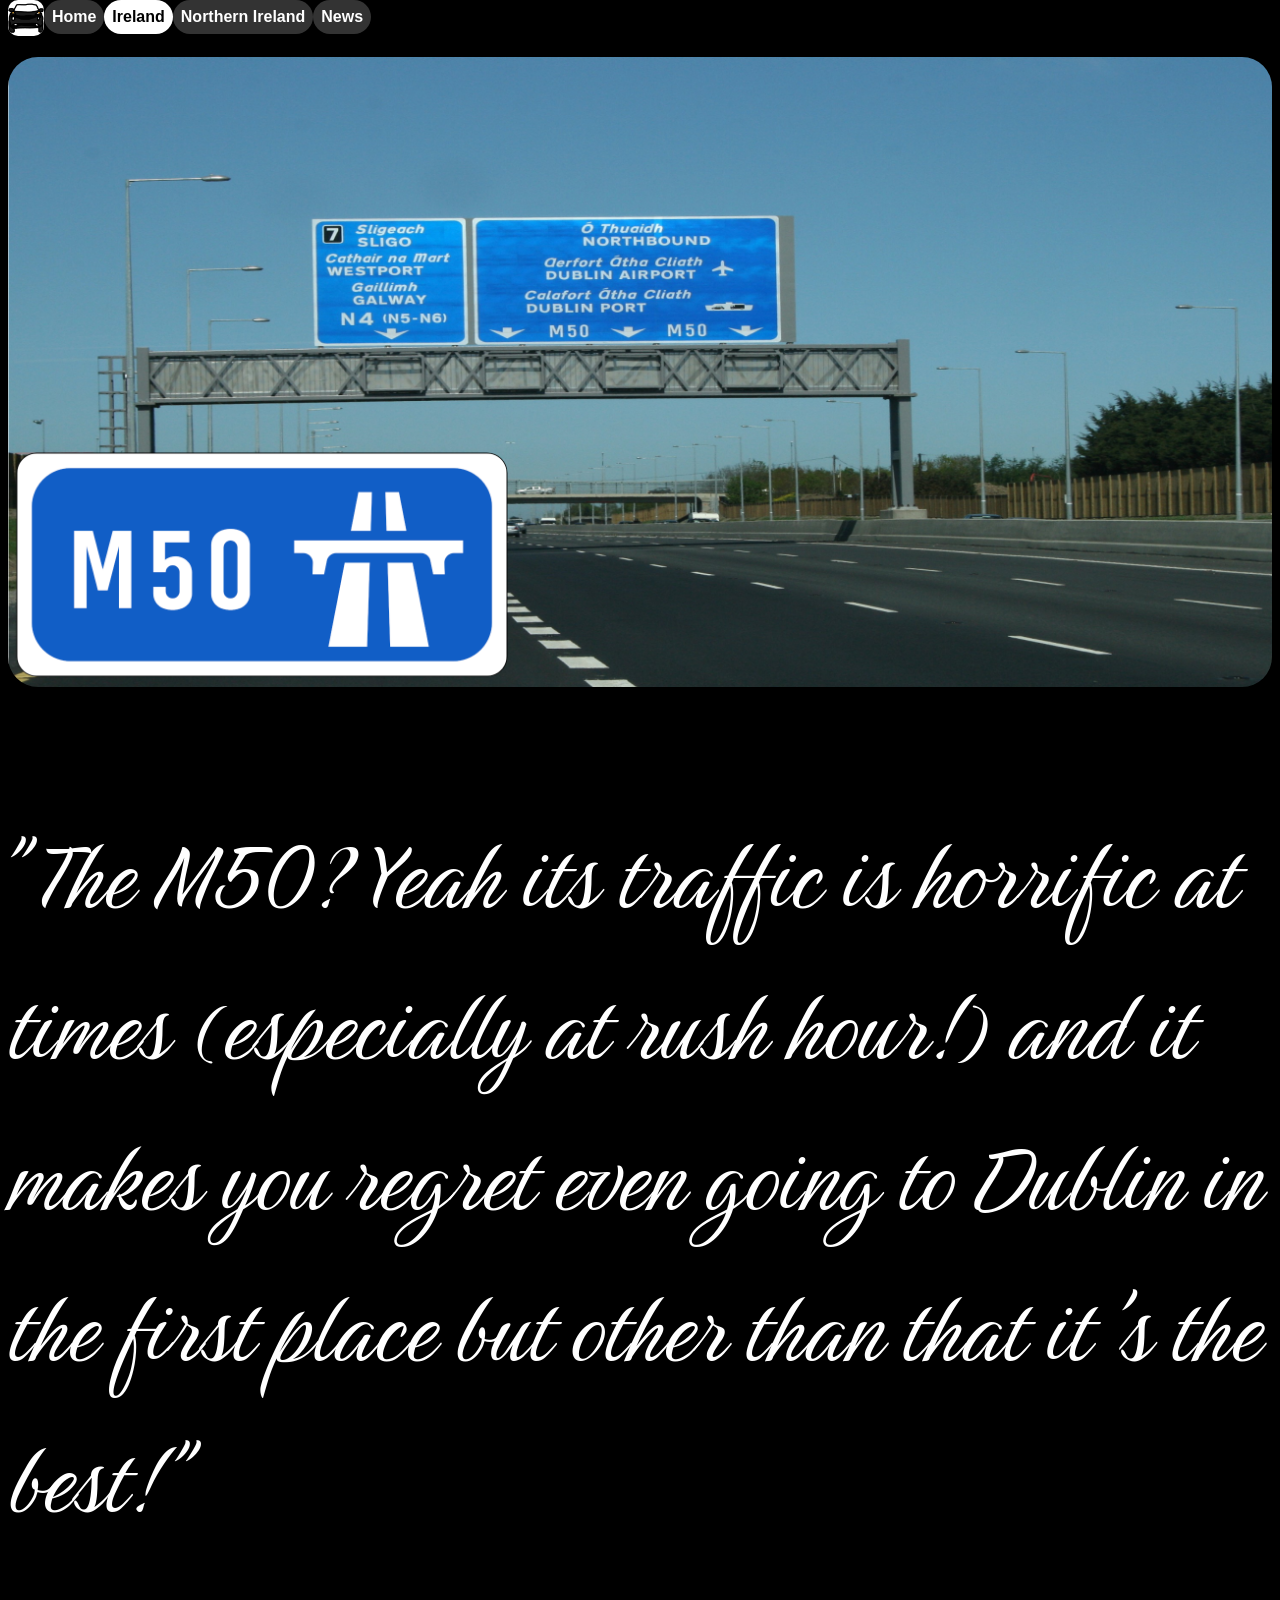
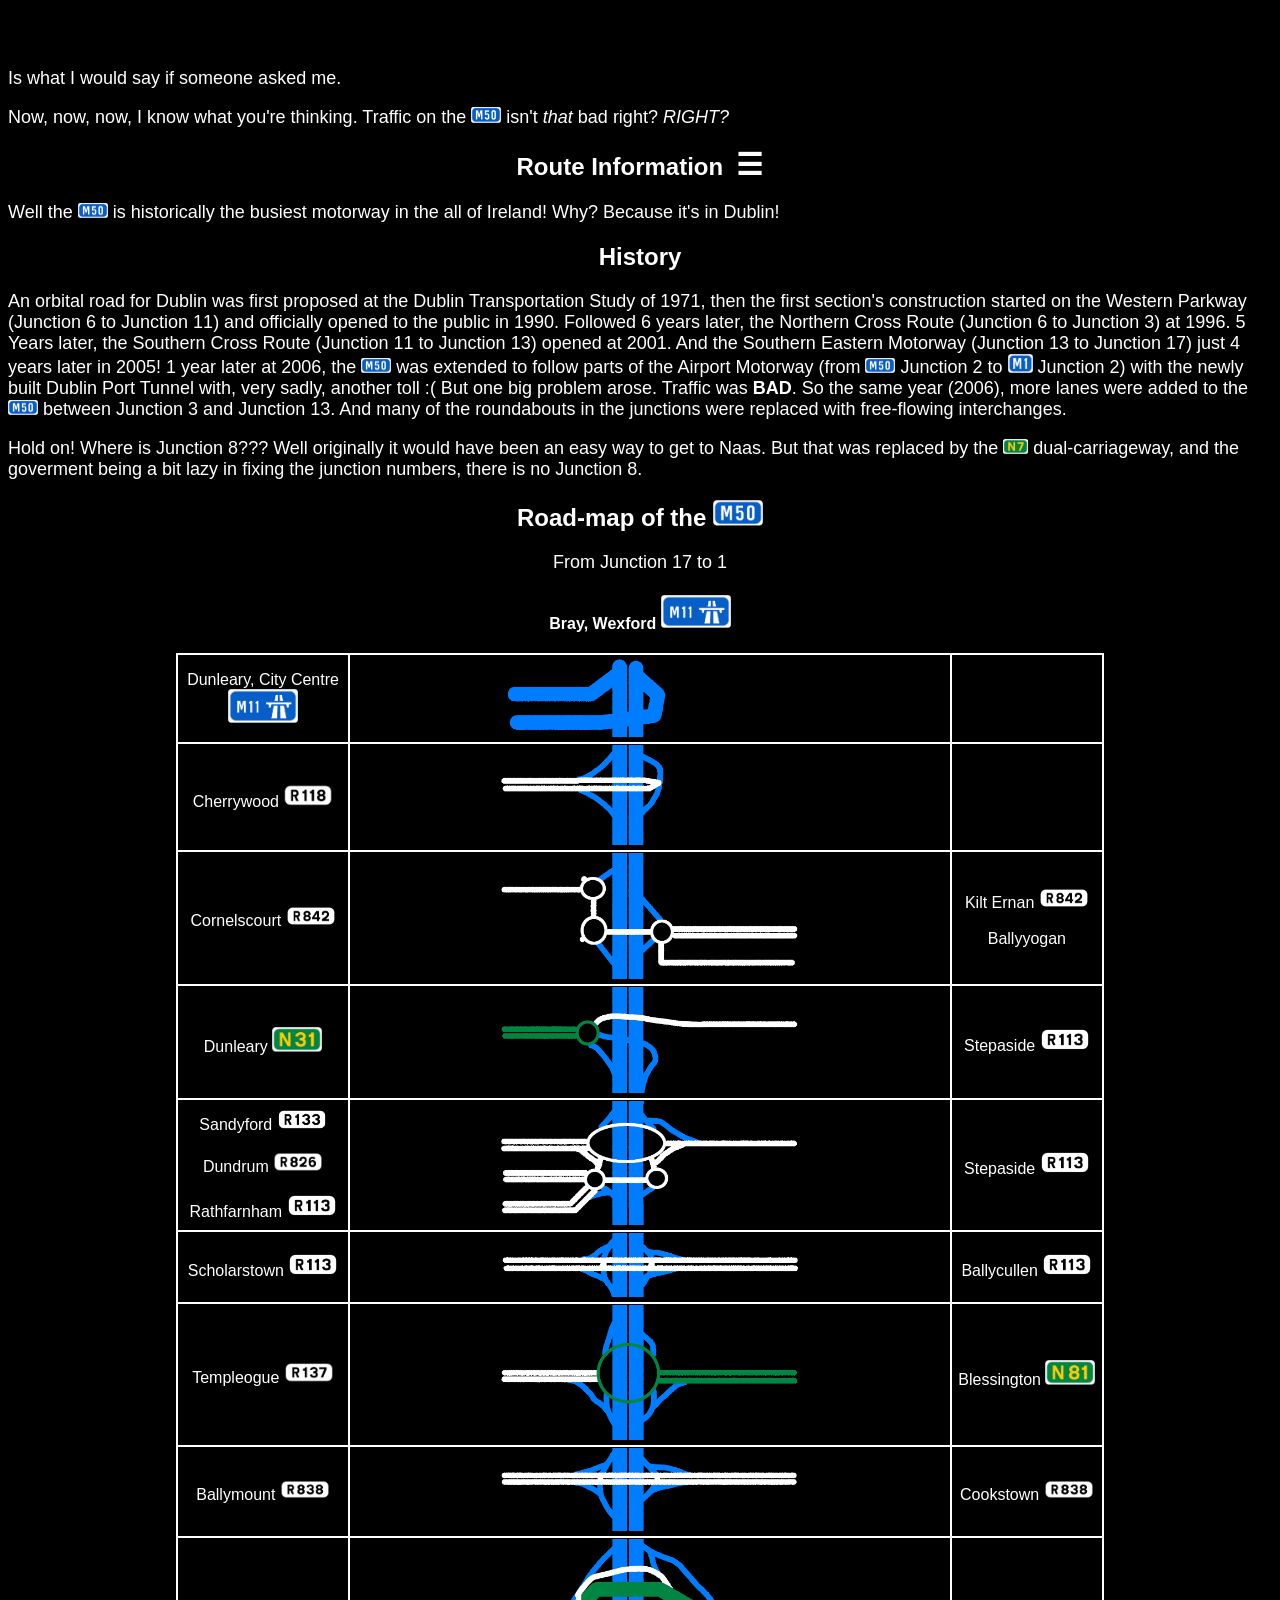
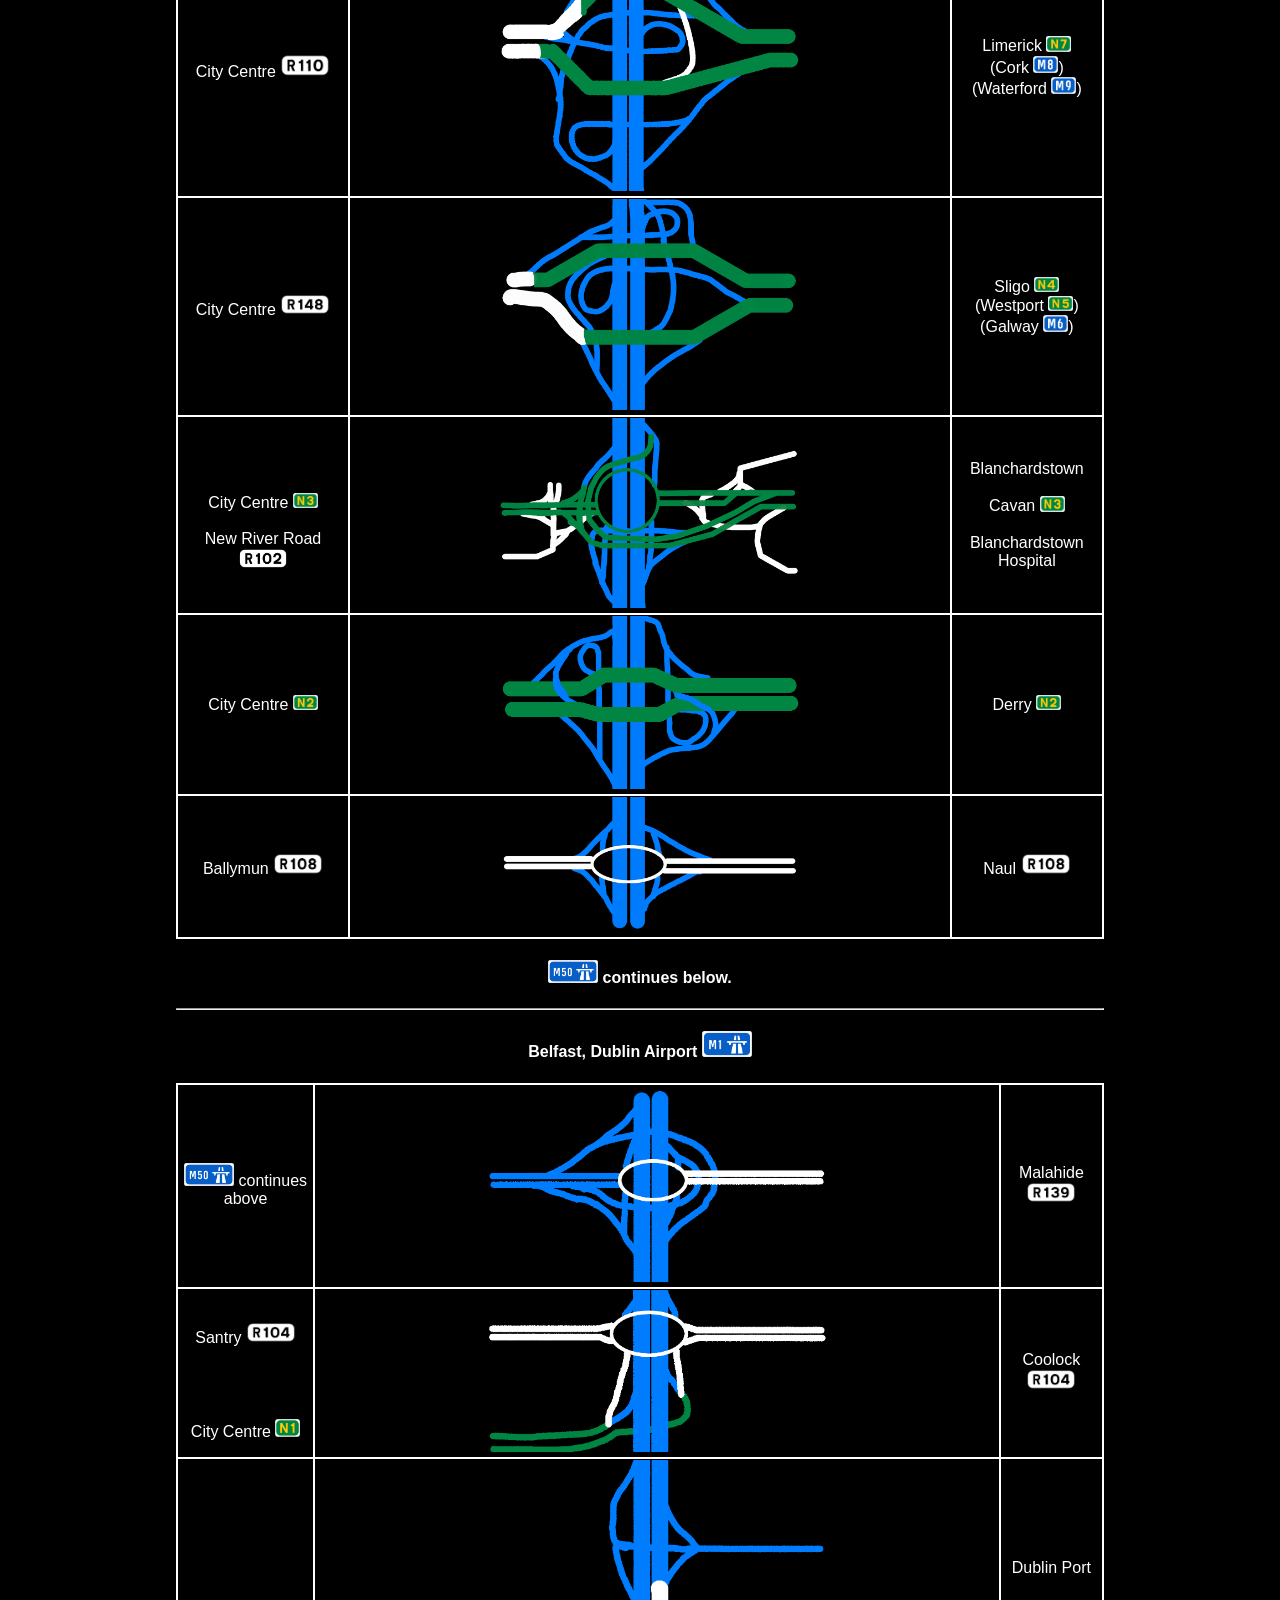
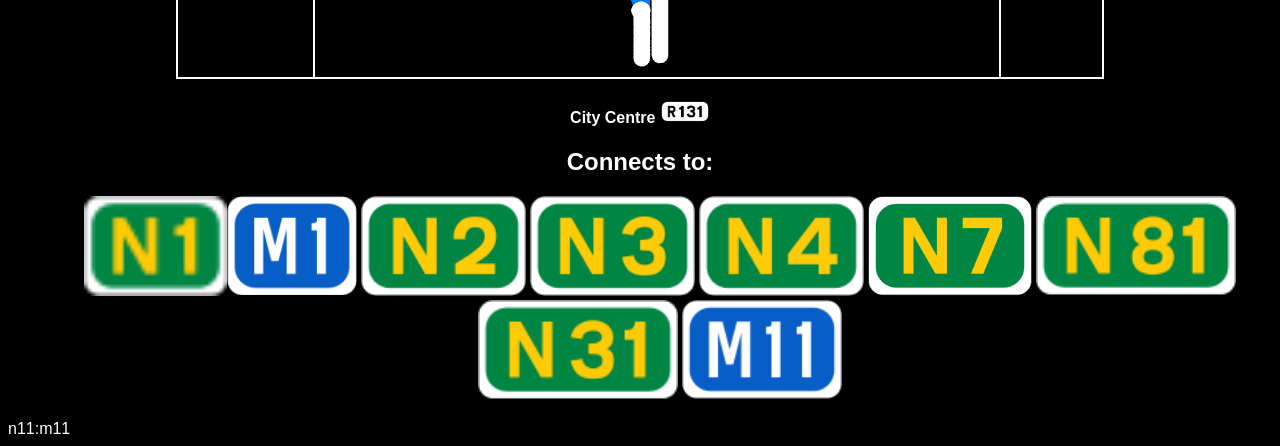
<file: countries/ireland/roads/m50.html>
<!DOCTYPE html>
<html>
    <head>
        <link rel="icon" type="image/x-icon" href="../../../global_images/favicon.ico">
        <link rel="stylesheet" href="../../../style.css">
        <title>M50 | Road Info Ireland</title>
    </head>
    <body>
        <nav class="centrenav">
            <ul>
                <li><img src="../../../global_images/favicon.ico" alt="logo"></li>
                <li><a href="../../../index.html">Home</a></li>
                <li><a class="active" href="../../../countries/ireland.html">Ireland</a></li>
                <li><a href="../../../countries/northernireland.html">Northern Ireland</a></li>
                <li><a href="../../../news.html">News</a></li>
            </ul>
        </nav>
        <p>‎ </p>
        <div class="centre">
            <img style="width: 100%; border-radius: 30px;" src="./images/m50/bg_mod1.png" alt="bgmod1">
        </div>
        <h3 class="quote">"The M50? Yeah its traffic is horrific at times (especially at rush hour!) and it makes you regret even going to Dublin in the first place but other than that it's the best! "</h3>
        <p>Is what I would say if someone asked me.</p>
        <p>Now, now, now, I know what you're thinking. Traffic on the  <img style="width: 30px;" src="./images/m50/m50_no_entry_icon.png" alt="M50"> isn't <em>that</em> bad right? <em>RIGHT?</em></p>
        <div class="centre"><h2>Route Information ‎ <span style="font-size:30px; cursor:pointer;" onclick="openInfo()">&#9776;</span></h2></div>
        <div id="infoBar" class="info">
            <a style="text-decoration: none;" href="javascript:void(0)" id="closebtn" onclick="closeInfo()">&times;</a>
            <br>
            <br>
            <br>
            <img style="width: 150px;" src="./images/m50/m50.png" alt="M50">
            <h2>Basic Information</h2>
            <h3>Length:</h3>
            <p>46km (28.5mi)</p>
            <p>Country: <a style="color: white;" href="../../ireland.html">Ireland</a></p>
            <p>Provences:</p>
            <ul style="text-align: left;">
                <li>Leinster</li>
                <li>Ulster</li>
            </ul>
            <p>Counties:</p>
            <ul style="text-align: left;">
                <li>County Dublin</li>
            </ul>
            <p>Primary Destinations:</p>
            <ul style="text-align: left;">
                <li>County Dublin<br><br></li>
                <ul>
                    <li>Dublin Port</li>
                    <li>Belfast</li>
                    <li>Derry</li>
                    <li>Cavan</li>
                    <li>Sligo</li>
                    <li>Castlebar</li>
                    <li>Galway</li>
                    <li>Limerick</li>
                    <li>Waterford</li>
                    <li>Cork</li>
                    <li>Blessington</li>
                    <li>Wexford</li>
                </ul>
            </ul>
            <h3>Route type:</h3>
            <p>Motorway</p>
        </div>
        <p>Well the <img style="width: 30px;" src="./images/m50/m50_no_entry_icon.png" alt="M50"> is historically the busiest motorway in the all of Ireland! Why? Because it's in Dublin!</p>
        <h2 class="centre">History</h2>
        <div id="history">
            <p>An orbital road for Dublin was first proposed at the Dublin Transportation Study of 1971, then the first section's construction started on the Western Parkway (Junction 6 to Junction 11) and officially opened to the public in 1990. Followed 6 years later, the Northern Cross Route (Junction 6 to Junction 3) at 1996. 5 Years later, the Southern Cross Route (Junction 11 to Junction 13) opened at 2001. And the Southern Eastern Motorway (Junction 13 to Junction 17) just 4 years later in 2005! 1 year later at 2006, the <img style="width: 30px;" src="./images/m50/m50_no_entry_icon.png" alt="M50"> was extended to follow parts of the Airport Motorway (from <img style="width: 30px;" src="./images/m50/m50_no_entry_icon.png" alt="M50"> Junction 2 to <img style="width: 25px;" src="./images/n1:m1/m1_no_entry_icon.png" alt="M1"> Junction 2) with the newly built Dublin Port Tunnel with, very sadly, another toll :( But one big problem arose. Traffic was <strong>BAD</strong>. So the same year (2006), more lanes were added to the <img style="width: 30px;" src="./images/m50/m50_no_entry_icon.png" alt="M50"> between Junction 3 and Junction 13. And many of the roundabouts in the junctions were replaced with free-flowing interchanges.</p>
            <p>Hold on! Where is Junction 8??? Well originally it would have been an easy way to get to Naas. But that was replaced by the <img style="width: 25px;" src="./images/n7:m7/n7.png" alt="N7"> dual-carriageway, and the goverment being a bit lazy in fixing the junction numbers, there is no Junction 8.</p>
        <h2 class="centre">Road-map of the <img style="width: 50px;" src="./images/m50/m50_no_entry_icon.png" alt="M50"></h2>
        <p class="centre">From Junction 17 to 1</p>
        <div id="roadmap">
            <h4>Bray, Wexford <img style="width: 70px;" src="./images/n11:m11/m11.png" alt="M11"></h4>
            <table>
                <tr>
                    <td>Dunleary, City Centre <img style="width: 70px;" src="./images/n11:m11/m11.png" alt="M11"></td>
                    <td><img style="width: 50%;" src="./images/m50/junctions/17.png" alt="junction 17"></td>
                    <td></td>
                </tr>
                <tr>
                    <td>Cherrywood <img style="width: 50px;" src="./images/m50/r118.png" alt="R118"></td>
                    <td><img style="width: 50%;" src="./images/m50/junctions/16.png" alt="junction 16"></td>
                    <td></td>
                </tr>
                <tr>
                    <td>Cornelscourt <img style="width: 50px;" src="./images/m50/r842.png" alt="R842"></td>
                    <td><img style="width: 50%;" src="./images/m50/junctions/15.png" alt="junction 15"></td>
                    <td>Kilt Ernan <img style="width: 50px;" src="./images/m50/r842.png" alt="R842"><br><br>Ballyyogan</td>
                </tr>
                <tr>
                    <td>Dunleary <img style="width: 50px;" src="./images/n31/n31.png" alt="N31"></td>
                    <td><img style="width: 50%;" src="./images/m50/junctions/14.png" alt="junction 14"></td>
                    <td>Stepaside <img style="width: 50px;" src="./images/m50/r113.png" alt="R113"></td>
                </tr>
                <tr>
                    <td>Sandyford <img style="width: 50px;" src="./images/m50/r133.png" alt="R133"><br><br>Dundrum <img style="width: 50px;" src="./images/m50/r826.png" alt="R826"><br><br>Rathfarnham <img style="width: 50px;" src="./images/m50/r113.png" alt="R113"></td>
                    <td><img style="width: 50%;" src="./images/m50/junctions/13.png" alt="junction 13"></td>
                    <td>Stepaside <img style="width: 50px;" src="./images/m50/r113.png" alt="R113"></td>
                </tr>
                <tr>
                    <td>Scholarstown <img style="width: 50px;" src="./images/m50/r113.png" alt="R113"></td>
                    <td><img style="width: 50%;" src="./images/m50/junctions/12.png" alt="junction 12"></td>
                    <td>Ballycullen <img style="width: 50px;" src="./images/m50/r113.png" alt="R113"></td>
                </tr>
                <tr>
                    <td>Templeogue <img style="width: 50px;" src="./images/m50/r137.png" alt="R137"></td>
                    <td><img style="width: 50%;" src="./images/m50/junctions/11.png" alt="junction 11"></td>
                    <td>Blessington <img style="width: 50px;" src="./images/n81/n81.png" alt="N81"></td>
                </tr>
                <tr>
                    <td>Ballymount <img style="width: 50px;" src="./images/m50/r838.png" alt="R838"></td>
                    <td><img style="width: 50%;" src="./images/m50/junctions/10.png" alt="junction 10"></td>
                    <td>Cookstown <img style="width: 50px;" src="./images/m50/r838.png" alt="R838"></td>
                </tr>
                <tr>
                    <td>City Centre <img style="width: 50px;" src="./images/n7:m7/r110.png" alt="R110"></td>
                    <td><img style="width: 50%;" src="./images/m50/junctions/9.png" alt="junction 9"></td>
                    <td>Limerick <img style="width: 25px;" src="./images/n7:m7/n7.png" alt="N7"><br>(Cork <img style="width: 25px;" src="./images/n8:m8/m8_no_entry_icon.png" alt="M8">)<br>(Waterford <img style="width: 25px;" src="./images/n9:m9/m9_no_entry_icon.png" alt="M9">)</td>
                </tr>
                <tr>
                    <td>City Centre <img style="width: 50px;" src="./images/n4:m4/r148.png" alt="R148"></td>
                    <td><img style="width: 50%;" src="./images/m50/junctions/7.png" alt="junction 7"></td>
                    <td>Sligo <img style="width: 25px;" src="./images/n4:m4/n4.png" alt="N4"><br>(Westport <img style="width: 25px;" src="./images/n5/n5.png" alt="N5">)<br>(Galway <img style="width: 25px;" src="./images/n6:m6/m6_no_entry_icon.png" alt="M6">)</td>
                </tr>
                <tr>
                    <td><br><br>City Centre <img style="width: 25px;" src="./images/n3:m3/n3.png" alt="N3"><br><br>New River Road <img style="width: 50px;" src="./images/m50/r102.png" alt="R102"></td>
                    <td><img style="width: 50%;" src="./images/m50/junctions/6.png" alt="junction 6"></td>
                    <td>Blanchardstown<br><br>Cavan <img style="width: 25px;" src="./images/n3:m3/n3.png" alt="N3"><br><br>Blanchardstown Hospital</td>
                </tr>
                <tr>
                    <td>City Centre <img style="width: 25px;" src="./images/n2:m2/n2.png" alt="N2"></td>
                    <td><img style="width: 50%;" src="./images/m50/junctions/5.png" alt="junction 5"></td>
                    <td>Derry <img style="width: 25px;" src="./images/n2:m2/n2.png" alt="N2"></td>
                </tr>
                <tr>
                    <td>Ballymun <img style="width: 50px;" src="./images/m50/r108.png" alt="R108"></td>
                    <td><img style="width: 50%;" src="./images/m50/junctions/4.png" alt="junction 4"></td>
                    <td>Naul <img style="width: 50px;" src="./images/m50/r108.png" alt="R108"></td>
                </tr>
            </table>
            <h4><img style="width: 50px;" src="./images/m50/m50.png" alt="M50"> continues below.</h4>
            <hr>
            <h4>Belfast, Dublin Airport <img style="width: 50px;" src="./images/n1:m1/m1.png" alt="M1"></h4>
            <table id="roadmap">
                <tr>
                    <td><img style="width: 50px;" src="./images/m50/m50.png" alt="M50"> continues above</td>
                    <td><img style="width: 50%;" src="./images/m50/junctions/3.png" alt="junction 3"></td>
                    <td>Malahide <img style="width: 50px;" src="./images/n1:m1/r139.png" alt="R139"></td>
                </tr>
                <tr>
                    <td><br>Santry <img style="width: 50px;" src="./images/m50/r104.png" alt="R104"><br><br><br><br><br>City Centre <img style="width: 25px;" src="./images/n1:m1/n1.png" alt="N1"></td>
                    <td><img style="width: 50%;" src="./images/m50/junctions/2.png" alt="junction 2"></td>
                    <td>Coolock <img style="width: 50px;" src="./images/m50/r104.png" alt="R104"></td>
                </tr>
                <tr>
                    <td></td>
                    <td><img style="width: 50%;" src="./images/m50/junctions/1.png" alt="junction 1"></td>
                    <td>Dublin Port</td>
                </tr>
            </table>
            <h4>City Centre <img style="width: 50px;" src="./images/m50/r131.png" alt="R131"></h4>
        </div>
        <div id="connectsto">
            <h2>Connects to:</h2>
            <ul>
                <li><a href="./m1.html"><img src="./images/n1:m1/n1.png" alt="N1"><img src="./images/n1:m1/m1_no_entry_icon.png" alt="M1"></a></li>
                <li><a href="./m2.html"><img src="./images/n2:m2/n2.png" alt="N2"></a></li>
                <li><a href="./m3.html"><img src="./images/n3:m3/n3.png" alt="N3"></a></li>
                <li><a href="./m4.html"><img src="./images/n4:m4/n4.png" alt="N4"></a></li>
                <li><a href="./m7.html"><img src="./images/n7:m7/n7.png" alt="N7"></a></li>
                <li><a href="./n81.html"><img src="./images/n81/n81.png" alt="N81"></a></li>
                <li><a href="./n31.html"><img src="./images/n31/n31.png" alt="N31"></a></li>
                <li><a href="./m11.html"><img src="./images/n11:m11/m11_no_entry_icon.png" alt="M11"></a></li>
            </ul>
        </div>n11:m11
    <script src="../../../script.js"></script>
    </body>
</html>
</file>
<file: style.css>
@import url('https://fonts.googleapis.com/css2?family=Birthstone&display=swap');

.quote {
  font-family: "Birthstone", cursive;
  font-weight: 400;
  font-style: normal;
  font-size: 111px;
}


body {
    font-family: 'Segoe UI', Tahoma, Geneva, Verdana, sans-serif;
    color: white;
    background: black;
}

p {
    font-size: large;
}

.centre {
    text-align: center;
}


.rounded {
    border-radius: 20px;
}

#roadmap {
    text-align: center;
    margin: 0 auto;
    max-width: 928px;
    table, th, td {
        border: 2px solid white;
        border-collapse: collapse;
    }
}

#connectsto {
    text-align: center;
    ul {
        list-style-type: none;
        li {
            display: inline;
            a {
                color: white;
                img {
                    height: 100px;
                }
            }
        }
    }
}

nav {
    font-weight: bold;
    ul {
        background-color: black;
        list-style-type: none;
        margin: 0;
        padding: 0;
        width: 100%;
        top: 0;
        position: fixed;
        li {
            color: white;
            display: inline;
            float: left;
            a {
                border-radius: 20px;
                display: block;
                padding: 8px;
                background-color: #333333;
                text-decoration: none;
                color: white;
            }
            a:hover {
                background-color: #222222;
                color: white;
            }
            .active {
                background-color: white;
                color: black;
            }
            img {
                border-radius: 10px;
                background-color: white;
                height: 35.9px;
            }
        }
    }
}

#road-show {
    margin: auto;
    background: #333333;
    width: 40%;
    border-radius: 20px;
    img {
        width: 100%;
    }
    h3 {
        text-decoration: none;
        color: white;
    }
}

.info {
    text-align: center;
    position: fixed;
    width: 0;
    background: #111111;
    height: 100%;
    z-index: 1;
    top: 0;
    right: 0;
    overflow-x: hidden;
    transition: 0.5s;
    border-top-left-radius: 20px;
    border-bottom-left-radius: 20px;
    h4 {
        padding: 8px 8px 8px 32px;
        text-decoration: none;
        font-size: 25px;
        display: block;
        transition: 0.3s
    }
    #closebtn {
        width: 100%;
        background-color: white;
        color: black;
        position: absolute;
        top: 0;
        left: 0;
        font-size: 36px;
        border-radius: 20px;
    }
}

@media screen and (max-height: 450px) {
    .sidenav {padding-top: 15px;}
    .sidenav a {font-size: 18px;}
}

.warning {
    text-align: center;
    background: rgb(250, 222, 74);
    border-radius: 20px;
    border-style: solid;
    border-color: gold;
    border-width: 20px;
    color: black;
    img {
        width: 60px;
    }
}

a {
    color: white;
}

.junctionnum {
    border-radius: 20px;
    border-color: white;
    border-width: 3px;
    border-style: solid;
}
</file>
